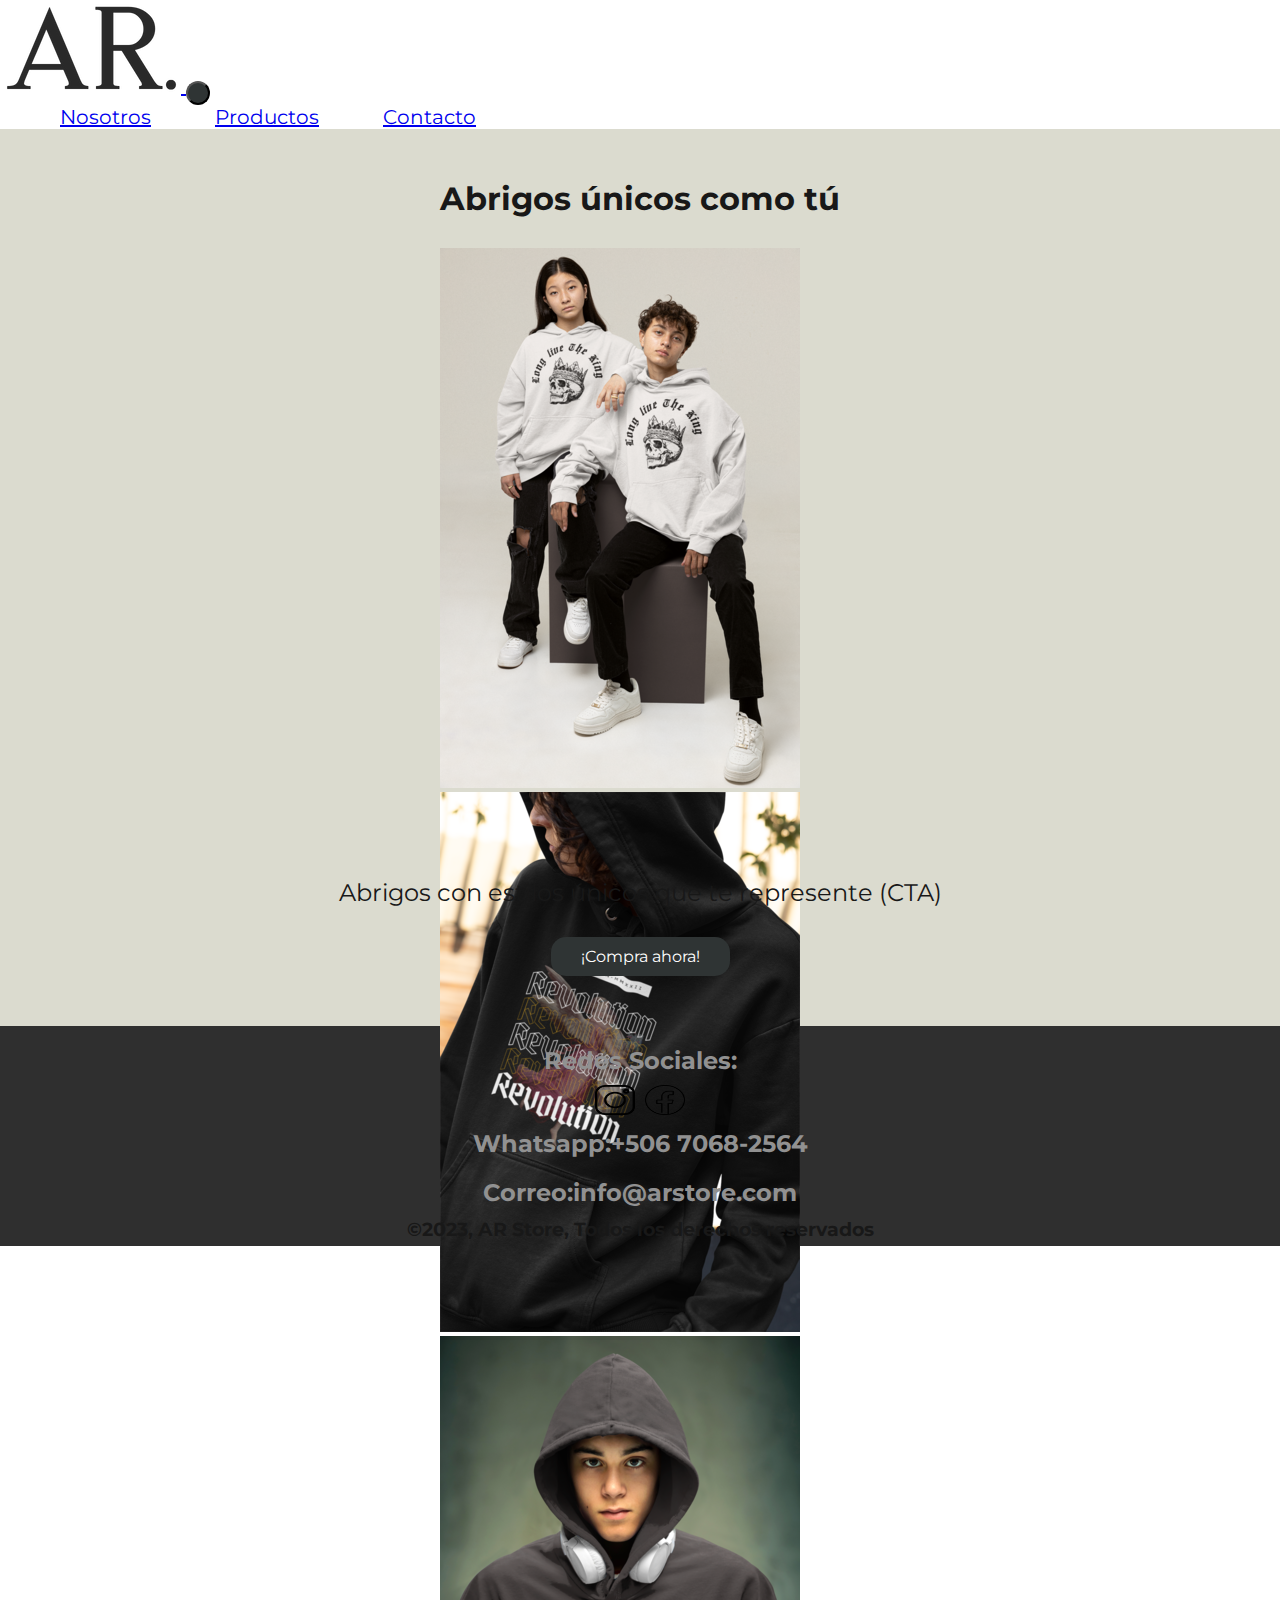
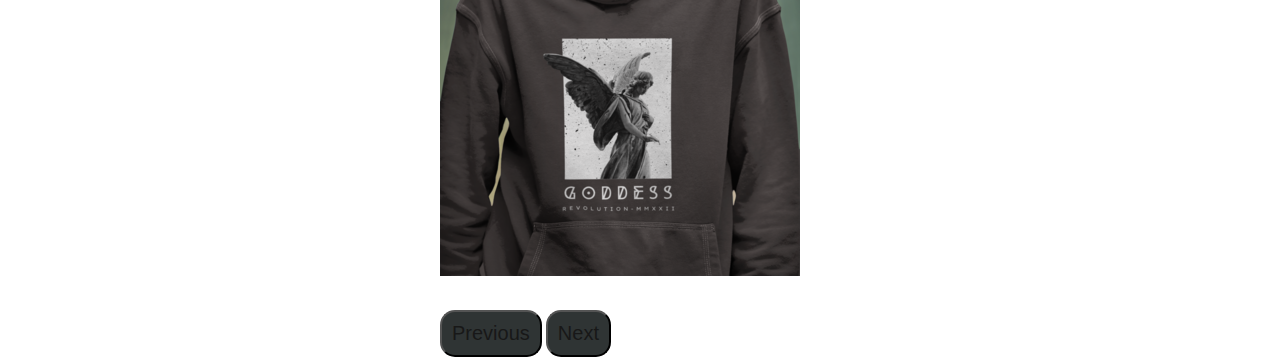
<file: index.html>
<!DOCTYPE html>
<html lang="en">
<head>
    <meta charset="UTF-8">
    <meta http-equiv="X-UA-Compatible" content="IE=edge">
    <title>AR Store</title>
    <meta name="viewport" content="width=device-width, initial-scale=1.0">
    <meta name="description" content="En AR Store te brindamos una larga seleccion de abrigos y suéteres con diseños únicos como tú." />
    <meta name="keywords" content="Ropa, Tienda, Tienda Online, Abrigos, Hoodies, Suerter">
    <link rel="preconnect" href="https://fonts.googleapis.com">
    <link rel="preconnect" href="https://fonts.gstatic.com" crossorigin>
    <link href="https://fonts.googleapis.com/css2?family=Montserrat:wght@200;400;600&display=swap" rel="stylesheet">
    <link href="https://cdn.jsdelivr.net/npm/bootstrap@5.3.0-alpha1/dist/css/bootstrap.min.css" rel="stylesheet" integrity="sha384-GLhlTQ8iRABdZLl6O3oVMWSktQOp6b7In1Zl3/Jr59b6EGGoI1aFkw7cmDA6j6gD" crossorigin="anonymous">
    <link rel="stylesheet" href="styles/styles.css">
    <link rel="shortcut icon" href="img/AR-Favicon.png">
</head>

<body>

    <!-- Menu Bootstrap -->
    <nav class="navbar sticky-top navbar-expand-lg bg-body-tertiary">
        <div class="container-fluid">
          <a class="navbar-brand" href="#">
            <img src="img/AR.png" alt="Logo">
          </a>
          <button class="navbar-toggler" type="button" data-bs-toggle="collapse" data-bs-target="#navbarNavAltMarkup" aria-controls="navbarNavAltMarkup" aria-expanded="false" aria-label="Toggle navigation">
            <span class="navbar-toggler-icon"></span>
          </button>
          <div class="collapse navbar-collapse" id="navbarNavAltMarkup">
            <div class="navbar-nav">
              <a class="nav-link" aria-current="page" href="pages/nosotros.html">Nosotros</a>
              <a class="nav-link" href="pages/productos.html">Productos</a>
              <a class="nav-link" href="pages/contacto.html">Contacto</a>
            </div>
          </div>
        </div>
      </nav>
    <!-- Menu Bootstrap -->

    <!-- Seccion -->
    <section class="seccion-home">
      <h1>Abrigos únicos como tú</h1>
      <div class="contenido-home contenedor-flex-column">
        <!-- Carrousel Bootshtrap -->
        <div id="carouselExampleAutoplaying" class="carousel slide" data-bs-ride="carousel">

            <div class="carousel-inner">

              <div class="carousel-item active">
                <a href="pages/productos.html">
                    <img src="img/image_1.png" class="d-block w-100" alt="mockup1"> 
                </a> 
              </div>

              <div class="carousel-item">
                <a href="pages/productos.html">
                    <img src="img/image_2.png" class="d-block w-100" alt="mockup2">
                </a>
              </div>

              <div class="carousel-item">
                <a href="pages/productos.html">
                    <img src="img/image_3.png" class="d-block w-100" alt="mockup3">
                </a>
              </div>

            </div>

            <button class="carousel-control-prev" type="button" data-bs-target="#carouselExampleAutoplaying" data-bs-slide="prev">
              <span class="carousel-control-prev-icon" aria-hidden="true"></span>
              <span class="visually-hidden">Previous</span>
            </button>

            <button class="carousel-control-next" type="button" data-bs-target="#carouselExampleAutoplaying" data-bs-slide="next">
              <span class="carousel-control-next-icon" aria-hidden="true"></span>
              <span class="visually-hidden">Next</span>
            </button>
        </div>

        <div class="contenido-home-cta contenedor-flex-column">
            <span>
                Abrigos con estilos únicos que te represente (CTA)
            </span>

            <a href="pages/productos.html">¡Compra ahora!</a>
        </div>
      </div>
    </section>
    <!-- Seccion -->

    <!-- Footer --> 
    <footer class="contenedor-flex-column">
        <h2>Redes Sociales:</h2>

        <div class="footer-icons">
            <a href="https://www.instagram.com/">
                <img src="img/InstagramIcon.png" alt="InstagramIcon">
            </a>

            <a href="https://www.facebook.com/">
                <img src="img/FacebookIcon.png" alt="FacebookIcon">
            </a>
        </div>

        <div class="footer-info contenedor-flex-column">
            <h4>Whatsapp:+506 7068-2564</h4>
            <h4>Correo:info@arstore.com</h4>
            <h3>©2023, AR Store, Todos los derechos reservados</h3>
        </div>
    </footer>
    <!-- Footer -->

    <script src="https://cdn.jsdelivr.net/npm/bootstrap@5.3.0-alpha1/dist/js/bootstrap.bundle.min.js" integrity="sha384-w76AqPfDkMBDXo30jS1Sgez6pr3x5MlQ1ZAGC+nuZB+EYdgRZgiwxhTBTkF7CXvN" crossorigin="anonymous"></script>

</body>

</html>
<!-- FIN -->
</file>
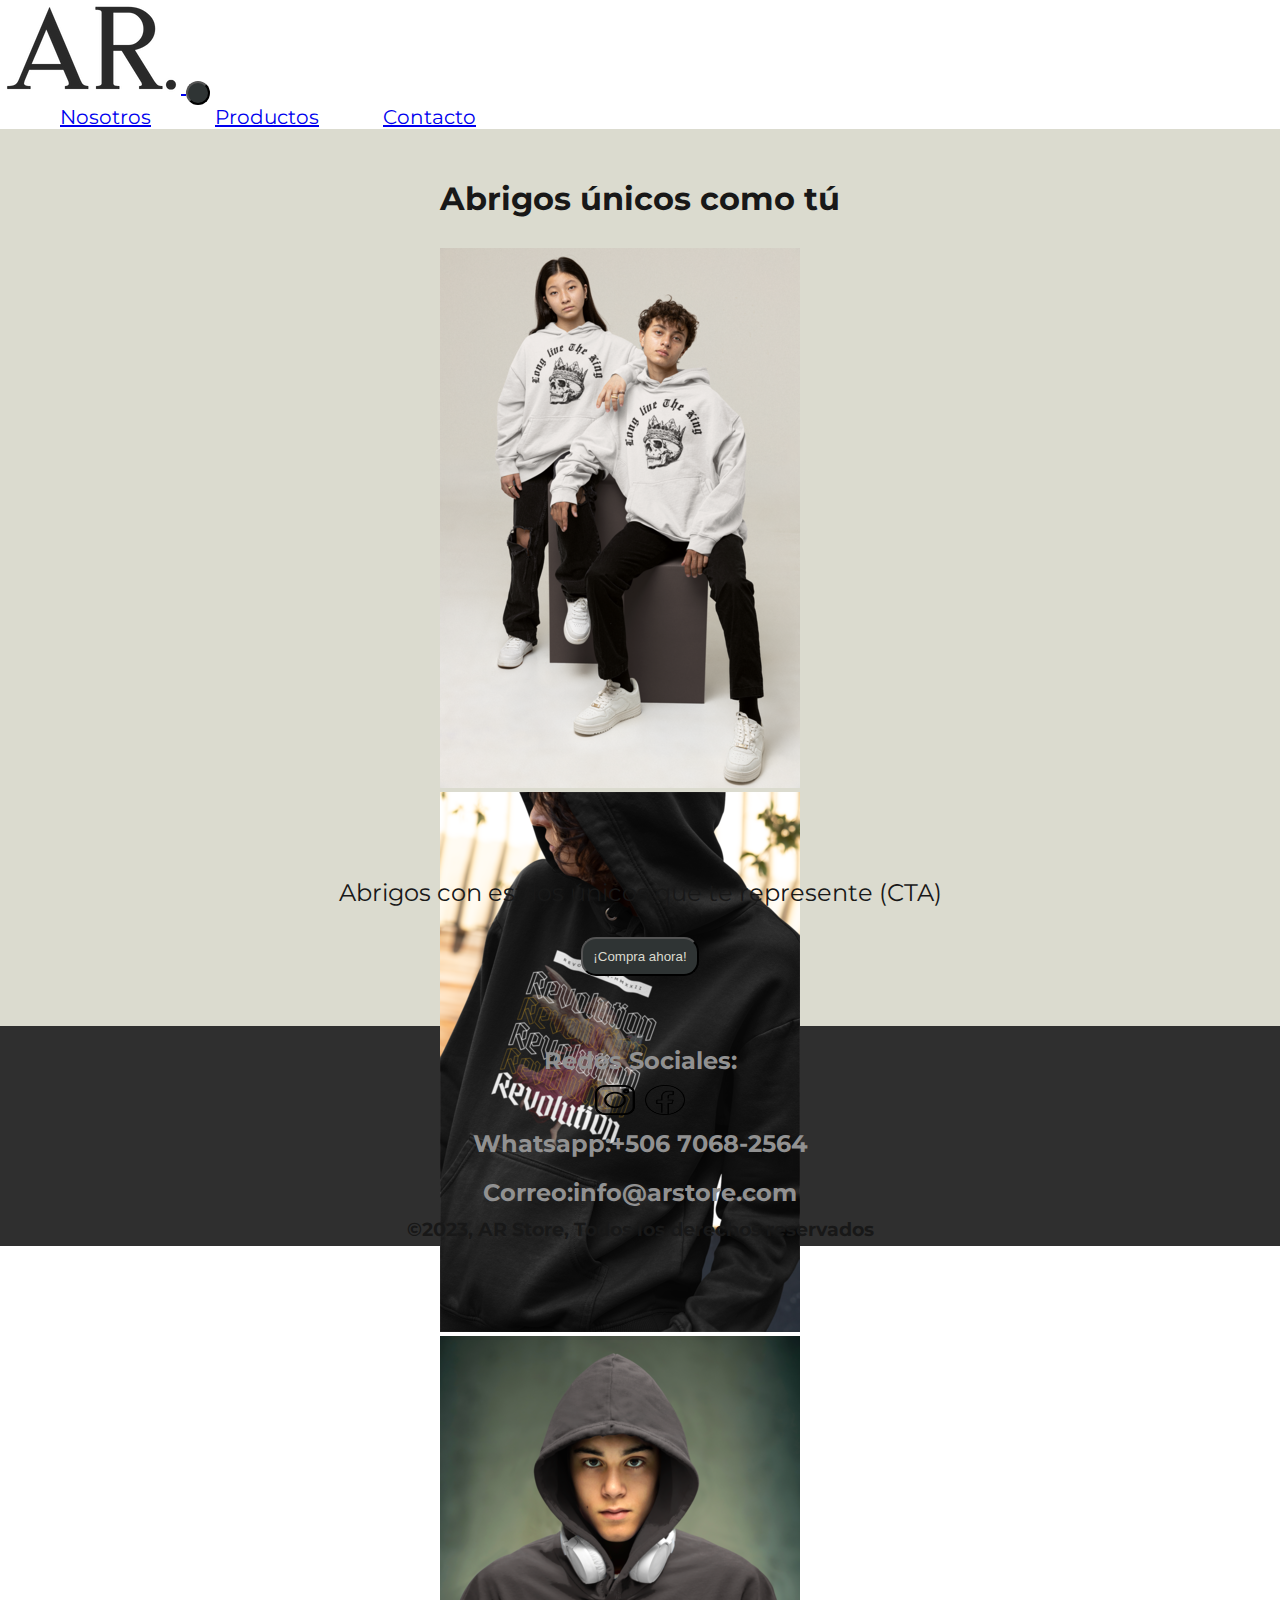
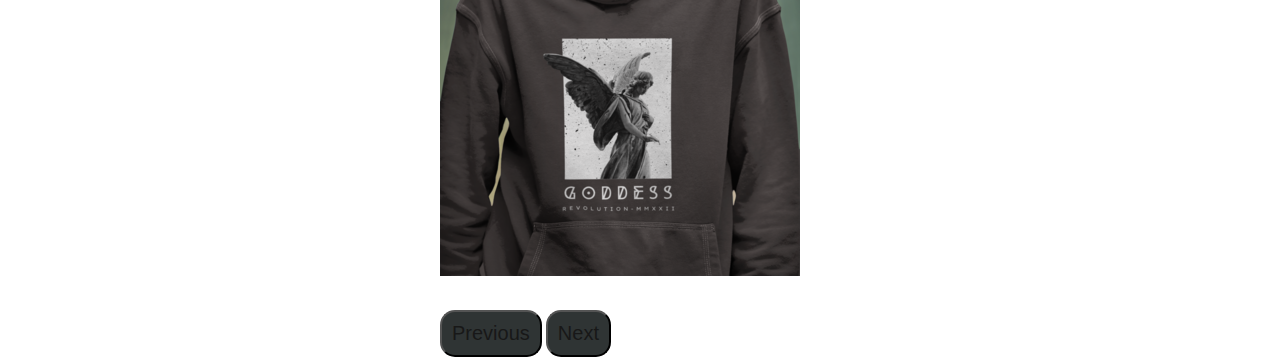
<file: html/index.html>
<!DOCTYPE html>
<html lang="en">
<head>
    <meta charset="UTF-8">
    <meta http-equiv="X-UA-Compatible" content="IE=edge">
    <title>AR Store</title>
    <meta name="viewport" content="width=device-width, initial-scale=1.0">
    <meta name="description" content="En AR Store te brindamos una larga seleccion de abrigos y suéteres con diseños únicos como tú." />
    <meta name="keywords" content="Ropa, Tienda, Tienda Online, Abrigos, Hoodies, Suerter">
    <link rel="preconnect" href="https://fonts.googleapis.com">
    <link rel="preconnect" href="https://fonts.gstatic.com" crossorigin>
    <link href="https://fonts.googleapis.com/css2?family=Montserrat:wght@200;400;600&display=swap" rel="stylesheet">
    <link href="https://cdn.jsdelivr.net/npm/bootstrap@5.3.0-alpha1/dist/css/bootstrap.min.css" rel="stylesheet" integrity="sha384-GLhlTQ8iRABdZLl6O3oVMWSktQOp6b7In1Zl3/Jr59b6EGGoI1aFkw7cmDA6j6gD" crossorigin="anonymous">
    <link rel="stylesheet" href="styles/styles.css">
</head>

<body>

    <!-- Menu Bootstrap -->
    <nav class="navbar sticky-top navbar-expand-lg bg-body-tertiary">
        <div class="container-fluid">
          <a class="navbar-brand" href="#">
            <img src="img/AR.png" alt="Logo">
          </a>
          <button class="navbar-toggler" type="button" data-bs-toggle="collapse" data-bs-target="#navbarNavAltMarkup" aria-controls="navbarNavAltMarkup" aria-expanded="false" aria-label="Toggle navigation">
            <span class="navbar-toggler-icon"></span>
          </button>
          <div class="collapse navbar-collapse" id="navbarNavAltMarkup">
            <div class="navbar-nav">
              <a class="nav-link" aria-current="page" href="pages/nosotros.html">Nosotros</a>
              <a class="nav-link" href="pages/productos.html">Productos</a>
              <a class="nav-link" href="pages/contacto.html">Contacto</a>
            </div>
          </div>
        </div>
      </nav>
    <!-- Menu Bootstrap -->

    <!-- Seccion -->
    <section class="seccion-home">
      <h1>Abrigos únicos como tú</h1>
      <div class="contenido-home contenedor-flex-column">
        <!-- Carrousel Bootshtrap -->
        <div id="carouselExampleAutoplaying" class="carousel slide" data-bs-ride="carousel">

            <div class="carousel-inner">

              <div class="carousel-item active">
                <a href="pages/productos.html">
                    <img src="img/image_1.png" class="d-block w-100" alt="mockup1"> 
                </a> 
              </div>

              <div class="carousel-item">
                <a href="pages/productos.html">
                    <img src="img/image_2.png" class="d-block w-100" alt="mockup2">
                </a>
              </div>

              <div class="carousel-item">
                <a href="pages/productos.html">
                    <img src="img/image_3.png" class="d-block w-100" alt="mockup3">
                </a>
              </div>

            </div>

            <button class="carousel-control-prev" type="button" data-bs-target="#carouselExampleAutoplaying" data-bs-slide="prev">
              <span class="carousel-control-prev-icon" aria-hidden="true"></span>
              <span class="visually-hidden">Previous</span>
            </button>

            <button class="carousel-control-next" type="button" data-bs-target="#carouselExampleAutoplaying" data-bs-slide="next">
              <span class="carousel-control-next-icon" aria-hidden="true"></span>
              <span class="visually-hidden">Next</span>
            </button>
        </div>

        <div class="contenido-home-cta contenedor-flex-column">
            <span>
                Abrigos con estilos únicos que te represente (CTA)
            </span>

            <button>
              <a href="pages/productos.html">¡Compra ahora!</a>
            </button>

        </div>
      </div>
    </section>
    <!-- Seccion -->

    <!-- Footer --> 
    <footer class="contenedor-flex-column">
        <h2>Redes Sociales:</h2>

        <div class="footer-icons">
            <a href="https://www.instagram.com/">
                <img src="img/InstagramIcon.png" alt="InstagramIcon">
            </a>

            <a href="https://www.facebook.com/">
                <img src="img/FacebookIcon.png" alt="FacebookIcon">
            </a>
        </div>

        <div class="footer-info contenedor-flex-column">
            <h4>Whatsapp:+506 7068-2564</h4>
            <h4>Correo:info@arstore.com</h4>
            <h3>©2023, AR Store, Todos los derechos reservados</h3>
        </div>
    </footer>
    <!-- Footer -->

    <script src="https://cdn.jsdelivr.net/npm/bootstrap@5.3.0-alpha1/dist/js/bootstrap.bundle.min.js" integrity="sha384-w76AqPfDkMBDXo30jS1Sgez6pr3x5MlQ1ZAGC+nuZB+EYdgRZgiwxhTBTkF7CXvN" crossorigin="anonymous"></script>

</body>

</html>
<!-- FIN -->
</file>
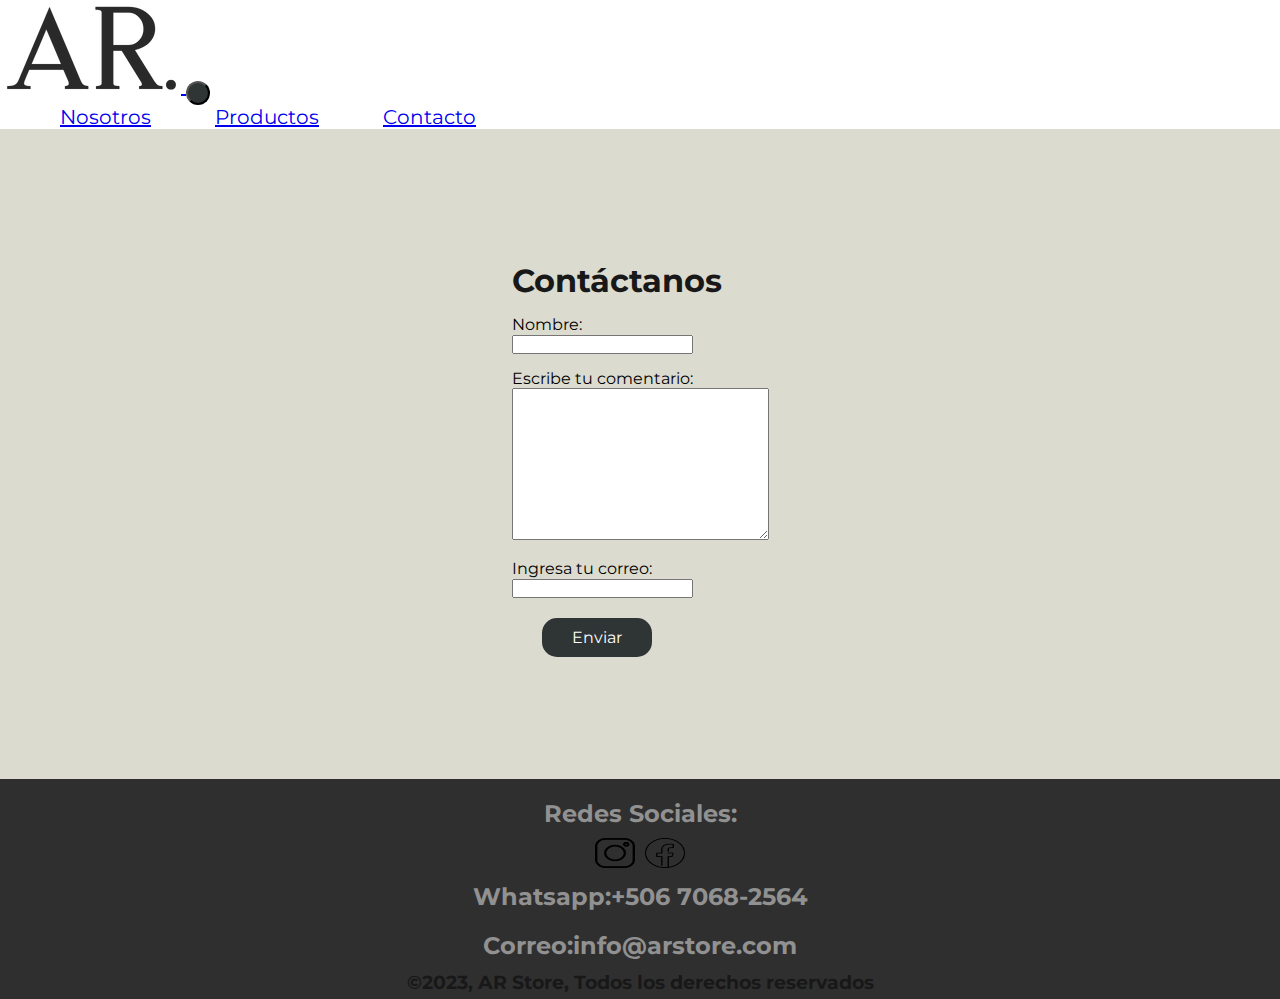
<file: pages/contacto.html>
<!DOCTYPE html>
<html lang="en">
<head>
    <meta charset="UTF-8">
    <meta http-equiv="X-UA-Compatible" content="IE=edge">
    <meta name="viewport" content="width=device-width, initial-scale=1.0">
    <meta name="description" content="Contactanos y compartenos tu opinión a través de nuestra página.">
    <meta name="keywords" content="Ropa, Tienda, Tienda Online, Abrigos, Hoodies, Suerter">
    <title>AR | Contacto</title>
    <link rel="preconnect" href="https://fonts.googleapis.com">
    <link rel="preconnect" href="https://fonts.gstatic.com" crossorigin>
    <link href="https://fonts.googleapis.com/css2?family=Montserrat:wght@200;400;600&display=swap" rel="stylesheet">
    <link href="https://cdn.jsdelivr.net/npm/bootstrap@5.3.0-alpha1/dist/css/bootstrap.min.css" rel="stylesheet" integrity="sha384-GLhlTQ8iRABdZLl6O3oVMWSktQOp6b7In1Zl3/Jr59b6EGGoI1aFkw7cmDA6j6gD" crossorigin="anonymous">
    <link rel="stylesheet" href="../styles/styles.css">
    <link rel="shortcut icon" href="../img/AR-Favicon.png">
</head>

<body>

    <!-- Menu Bootstrap -->
    <nav class="navbar sticky-top navbar-expand-lg bg-body-tertiary">
        <div class="container-fluid">
          <a class="navbar-brand" href="../index.html">
            <img src="../img/AR.png" alt="Logo">
          </a>
          <button class="navbar-toggler" type="button" data-bs-toggle="collapse" data-bs-target="#navbarNavAltMarkup" aria-controls="navbarNavAltMarkup" aria-expanded="false" aria-label="Toggle navigation">
            <span class="navbar-toggler-icon"></span>
          </button>
          <div class="collapse navbar-collapse" id="navbarNavAltMarkup">
            <div class="navbar-nav">
              <a class="nav-link" aria-current="page" href="nosotros.html">Nosotros</a>
              <a class="nav-link" href="productos.html">Productos</a>
              <a class="nav-link active" href="contacto.html">Contacto</a>
            </div>
          </div>
        </div>
      </nav>
    <!-- Menu Bootstrap -->
    
    <!-- Contenido -->
    <section class="seccion-contacto contenedor-flex-column">
        <div class="contenido-contacto">
            <!-- Titulo -->
            <h1>Contáctanos</h1>

            <!-- Formulario -->
            <form action="">
        
                <!-- input nombre -->
                <div>
                    <label for="Nombre">Nombre:</label><br>
                    <input name="Nombre" type="text">
                </div>

                <!-- input comentario -->
                <div>
                    <label for="Comentario">Escribe tu comentario:</label><br>
                    <textarea name="Comentario" id="" cols="30" rows="10"></textarea><br>
                </div>

                <!-- input correo -->
                <div>
                    <label for="Correo">Ingresa tu correo:</label><br>
                    <input name="Correo" type="text">
                </div>



            </form>
            <!-- Formulario -->  

            <a href="envio-formulario.html">Enviar</a>
        </div>
    </section>
    <!-- Contenido -->

    <!-- Footer --> 
    <footer class="contenedor-flex-column">
        <h2>Redes Sociales:</h2>

        <div class="footer-icons">
            <a href="https://www.instagram.com/">
                <img src="../img/InstagramIcon.png" alt="InstagramIcon">
            </a>

            <a href="https://www.facebook.com/">
                <img src="../img/FacebookIcon.png" alt="FacebookIcon">
            </a>
        </div>

        <div class="footer-info contenedor-flex-column">
            <h4>Whatsapp:+506 7068-2564</h4>
            <h4>Correo:info@arstore.com</h4>
            <h3>©2023, AR Store, Todos los derechos reservados</h3>
        </div>
    </footer>
    <!-- Footer -->

    <script src="https://cdn.jsdelivr.net/npm/bootstrap@5.3.0-alpha1/dist/js/bootstrap.bundle.min.js" integrity="sha384-w76AqPfDkMBDXo30jS1Sgez6pr3x5MlQ1ZAGC+nuZB+EYdgRZgiwxhTBTkF7CXvN" crossorigin="anonymous"></script>

</body>

</html>
<!-- FIN -->
</file>
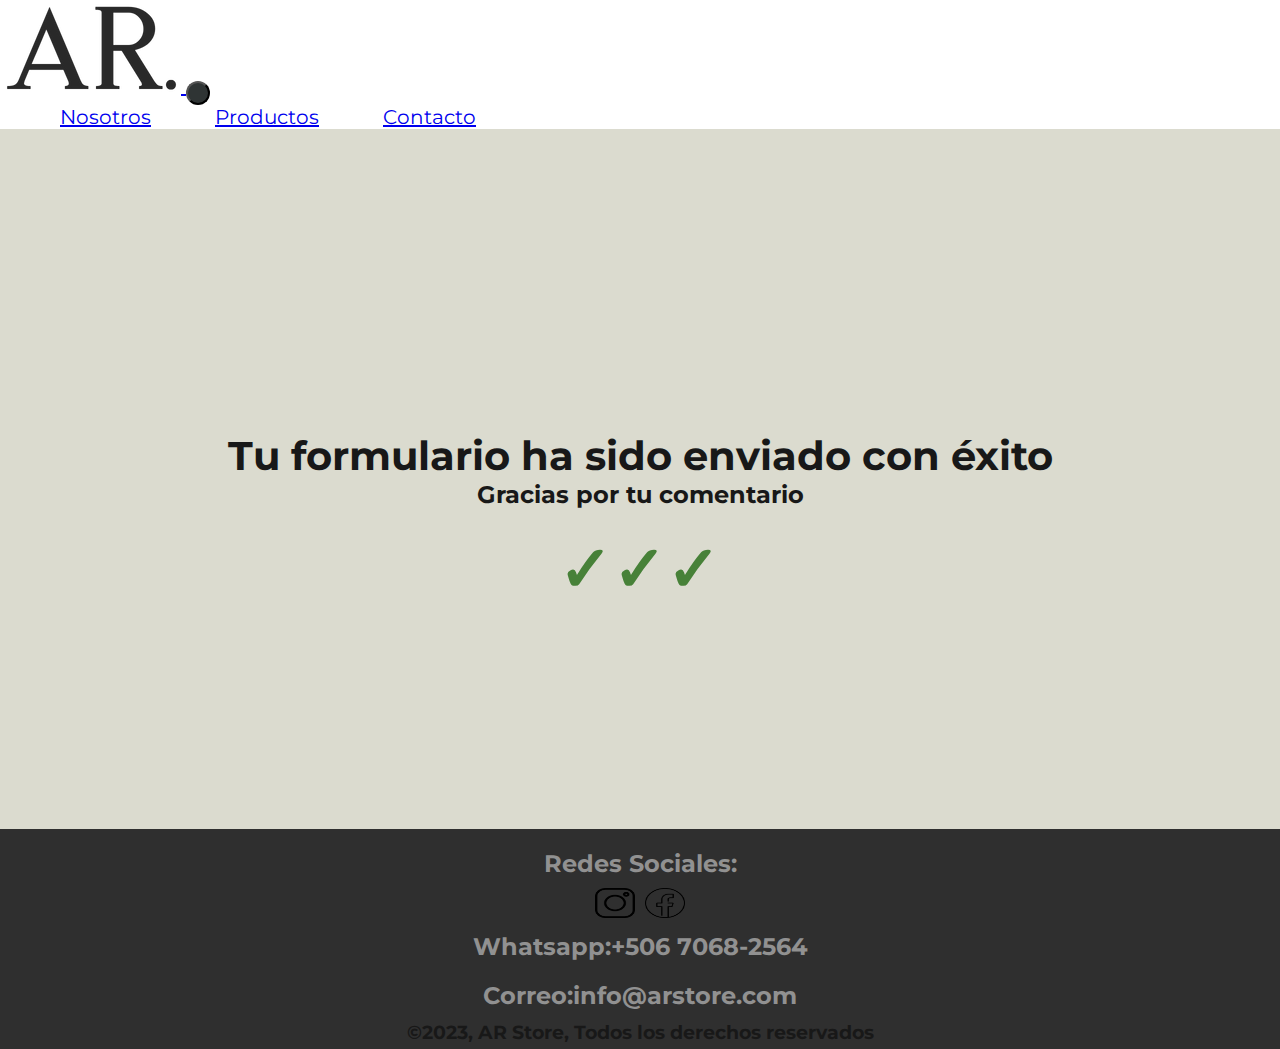
<file: pages/envio-formulario.html>
<!DOCTYPE html>
<html lang="en">
<head>
    <meta charset="UTF-8">
    <meta http-equiv="X-UA-Compatible" content="IE=edge">
    <meta name="viewport" content="width=device-width, initial-scale=1.0">
    <meta name="description" content="Gracias por enviar tu formulario, tus comentarios nos ayudan a mejorar.">
    <meta name="keywords" content="Ropa, Tienda, Tienda Online, Abrigos, Hoodies, Suerter">
    <title>AR | Formulario</title>
    <link href="https://fonts.googleapis.com/css2?family=Montserrat:wght@200;400;600&display=swap" rel="stylesheet">
    <link href="https://cdn.jsdelivr.net/npm/bootstrap@5.3.0-alpha1/dist/css/bootstrap.min.css" rel="stylesheet" integrity="sha384-GLhlTQ8iRABdZLl6O3oVMWSktQOp6b7In1Zl3/Jr59b6EGGoI1aFkw7cmDA6j6gD" crossorigin="anonymous">
    <link rel="stylesheet" href="../styles/styles.css">
    <link rel="shortcut icon" href="../img/AR-Favicon.png">
</head>

<body>

    <!-- Menu Bootstrap -->
    <nav class="navbar sticky-top navbar-expand-lg bg-body-tertiary">
        <div class="container-fluid">
          <a class="navbar-brand" href="../index.html">
            <img src="../img/AR.png" alt="Logo">
          </a>
          <button class="navbar-toggler" type="button" data-bs-toggle="collapse" data-bs-target="#navbarNavAltMarkup" aria-controls="navbarNavAltMarkup" aria-expanded="false" aria-label="Toggle navigation">
            <span class="navbar-toggler-icon"></span>
          </button>
          <div class="collapse navbar-collapse" id="navbarNavAltMarkup">
            <div class="navbar-nav">
              <a class="nav-link" aria-current="page" href="nosotros.html">Nosotros</a>
              <a class="nav-link" href="productos.html">Productos</a>
              <a class="nav-link" href="contacto.html">Contacto</a>
            </div>
          </div>
        </div>
      </nav>
    <!-- Menu Bootstrap -->

    <!-- Contenido -->
    <section class="seccion-envio contenedor-flex-column">
      <div class="contenido-envio">
        <h1>Tu formulario ha sido enviado con éxito</h1>
        <h2>Gracias por tu comentario</h2>
        <h3>✓✓✓</h3>
      </div>
    </section>
    <!-- Contenido -->

    <!-- Footer --> 
    <footer class="contenedor-flex-column">
        <h2>Redes Sociales:</h2>

        <div class="footer-icons">
            <a href="https://www.instagram.com/">
                <img src="../img/InstagramIcon.png" alt="InstagramIcon">
            </a>

            <a href="https://www.facebook.com/">
                <img src="../img/FacebookIcon.png" alt="FacebookIcon">
            </a>
        </div>

        <div class="footer-info contenedor-flex-column">
            <h4>Whatsapp:+506 7068-2564</h4>
            <h4>Correo:info@arstore.com</h4>
            <h3>©2023, AR Store, Todos los derechos reservados</h3>
        </div>
    </footer>
    <!-- Footer -->

    <script src="https://cdn.jsdelivr.net/npm/bootstrap@5.3.0-alpha1/dist/js/bootstrap.bundle.min.js" integrity="sha384-w76AqPfDkMBDXo30jS1Sgez6pr3x5MlQ1ZAGC+nuZB+EYdgRZgiwxhTBTkF7CXvN" crossorigin="anonymous"></script>

</body>

</html>
<!-- FIN -->
</file>
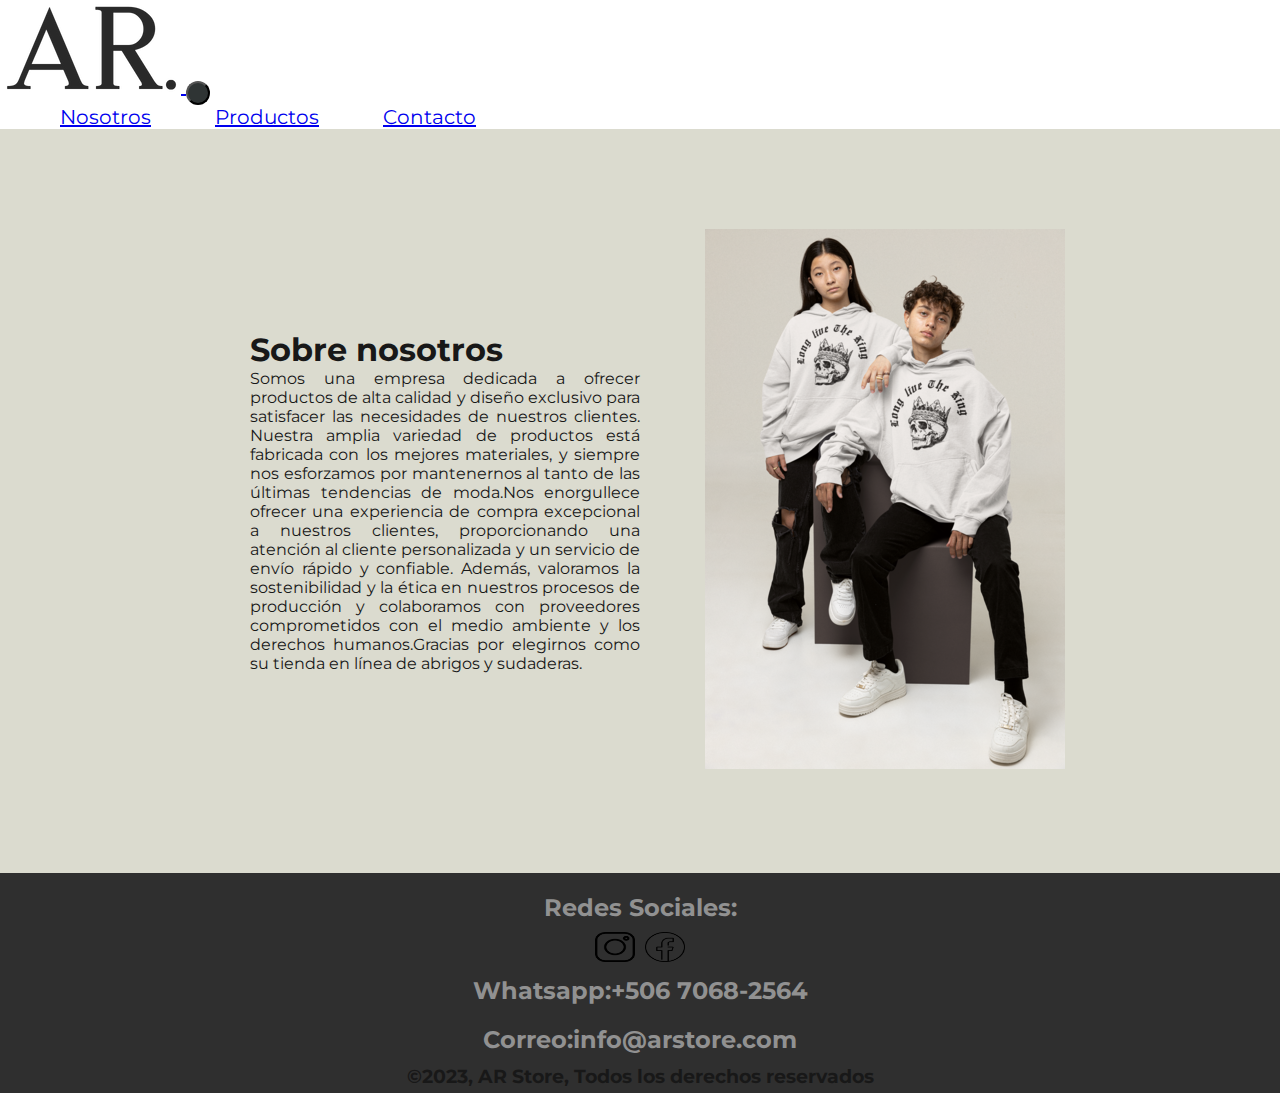
<file: pages/nosotros.html>
<!DOCTYPE html>
<html lang="en">

<head>
    <meta charset="UTF-8">
    <meta http-equiv="X-UA-Compatible" content="IE=edge">
    <meta name="viewport" content="width=device-width, initial-scale=1.0">
    <meta name="description" content="Conoce mas sobre nosotro.">
    <meta name="keywords" content="Ropa, Tienda, Tienda Online, Abrigos, Hoodies, Suerter">
    <title>AR | Nosotros</title>
    <link rel="preconnect" href="https://fonts.googleapis.com">
    <link rel="preconnect" href="https://fonts.gstatic.com" crossorigin>
    <link href="https://fonts.googleapis.com/css2?family=Montserrat:wght@200;400;600&display=swap" rel="stylesheet">
    <link href="https://cdn.jsdelivr.net/npm/bootstrap@5.3.0-alpha1/dist/css/bootstrap.min.css" rel="stylesheet" integrity="sha384-GLhlTQ8iRABdZLl6O3oVMWSktQOp6b7In1Zl3/Jr59b6EGGoI1aFkw7cmDA6j6gD" crossorigin="anonymous">
    <link rel="stylesheet" href="../styles/styles.css">
    <link rel="shortcut icon" href="../img/AR-Favicon.png">
    <body>

    <!-- Menu Bootstrap -->
    <nav class="navbar sticky-top navbar-expand-lg bg-body-tertiary">
        <div class="container-fluid">
          <a class="navbar-brand" href="../index.html">
            <img src="../img/AR.png" alt="Logo">
          </a>
          <button class="navbar-toggler" type="button" data-bs-toggle="collapse" data-bs-target="#navbarNavAltMarkup" aria-controls="navbarNavAltMarkup" aria-expanded="false" aria-label="Toggle navigation">
            <span class="navbar-toggler-icon"></span>
          </button>
          <div class="collapse navbar-collapse" id="navbarNavAltMarkup">
            <div class="navbar-nav">
              <a class="nav-link active" aria-current="page" href="nosotros.html">Nosotros</a>
              <a class="nav-link" href="productos.html">Productos</a>
              <a class="nav-link" href="contacto.html">Contacto</a>
            </div>
          </div>
        </div>
      </nav>
    <!-- Menu Bootstrap -->

    <!-- Seccion -->
    <section class="seccion-nosotros">
      <div class="contenido-nosotros">
        <div class="contenido-nosotros-txt">

            <!-- Titulo -->
            <h1>Sobre nosotros</h1>

            <!-- Texto -->
            <p>
                Somos una empresa dedicada a ofrecer productos de alta calidad y diseño exclusivo para satisfacer las necesidades de nuestros clientes. 
                Nuestra amplia variedad de productos está fabricada con los mejores materiales, y siempre nos esforzamos por mantenernos al tanto de las 
                últimas tendencias de moda.Nos enorgullece ofrecer una experiencia de compra excepcional a nuestros clientes, proporcionando una atención 
                al cliente personalizada y un servicio de envío rápido y confiable. Además, valoramos la sostenibilidad y la ética en nuestros procesos de 
                producción y colaboramos con proveedores comprometidos con el medio ambiente y los derechos humanos.Gracias por elegirnos como su tienda en 
                línea de abrigos y sudaderas.
            </p>
        </div>
        <div class="contenido-nosotros-img contenedor-flex-column">
            <a href="productos.html">
                <img src="../img/image_1.png" alt="">
            </a>
        </div>
      </div>
    </section>
    <!-- Seccion -->

    <!-- Footer --> 
    <footer class="contenedor-flex-column">
        <h2>Redes Sociales:</h2>

        <div class="footer-icons">
            <a href="https://www.instagram.com/">
                <img src="../img/InstagramIcon.png" alt="InstagramIcon">
            </a>

            <a href="https://www.facebook.com/">
                <img src="../img/FacebookIcon.png" alt="FacebookIcon">
            </a>
        </div>

        <div class="footer-info contenedor-flex-column">
            <h4>Whatsapp:+506 7068-2564</h4>
            <h4>Correo:info@arstore.com</h4>
            <h3>©2023, AR Store, Todos los derechos reservados</h3>
        </div>
    </footer>
    <!-- Footer -->

    <script src="https://cdn.jsdelivr.net/npm/bootstrap@5.3.0-alpha1/dist/js/bootstrap.bundle.min.js" integrity="sha384-w76AqPfDkMBDXo30jS1Sgez6pr3x5MlQ1ZAGC+nuZB+EYdgRZgiwxhTBTkF7CXvN" crossorigin="anonymous"></script>

</body>

</html>
<!-- FIN -->
</file>
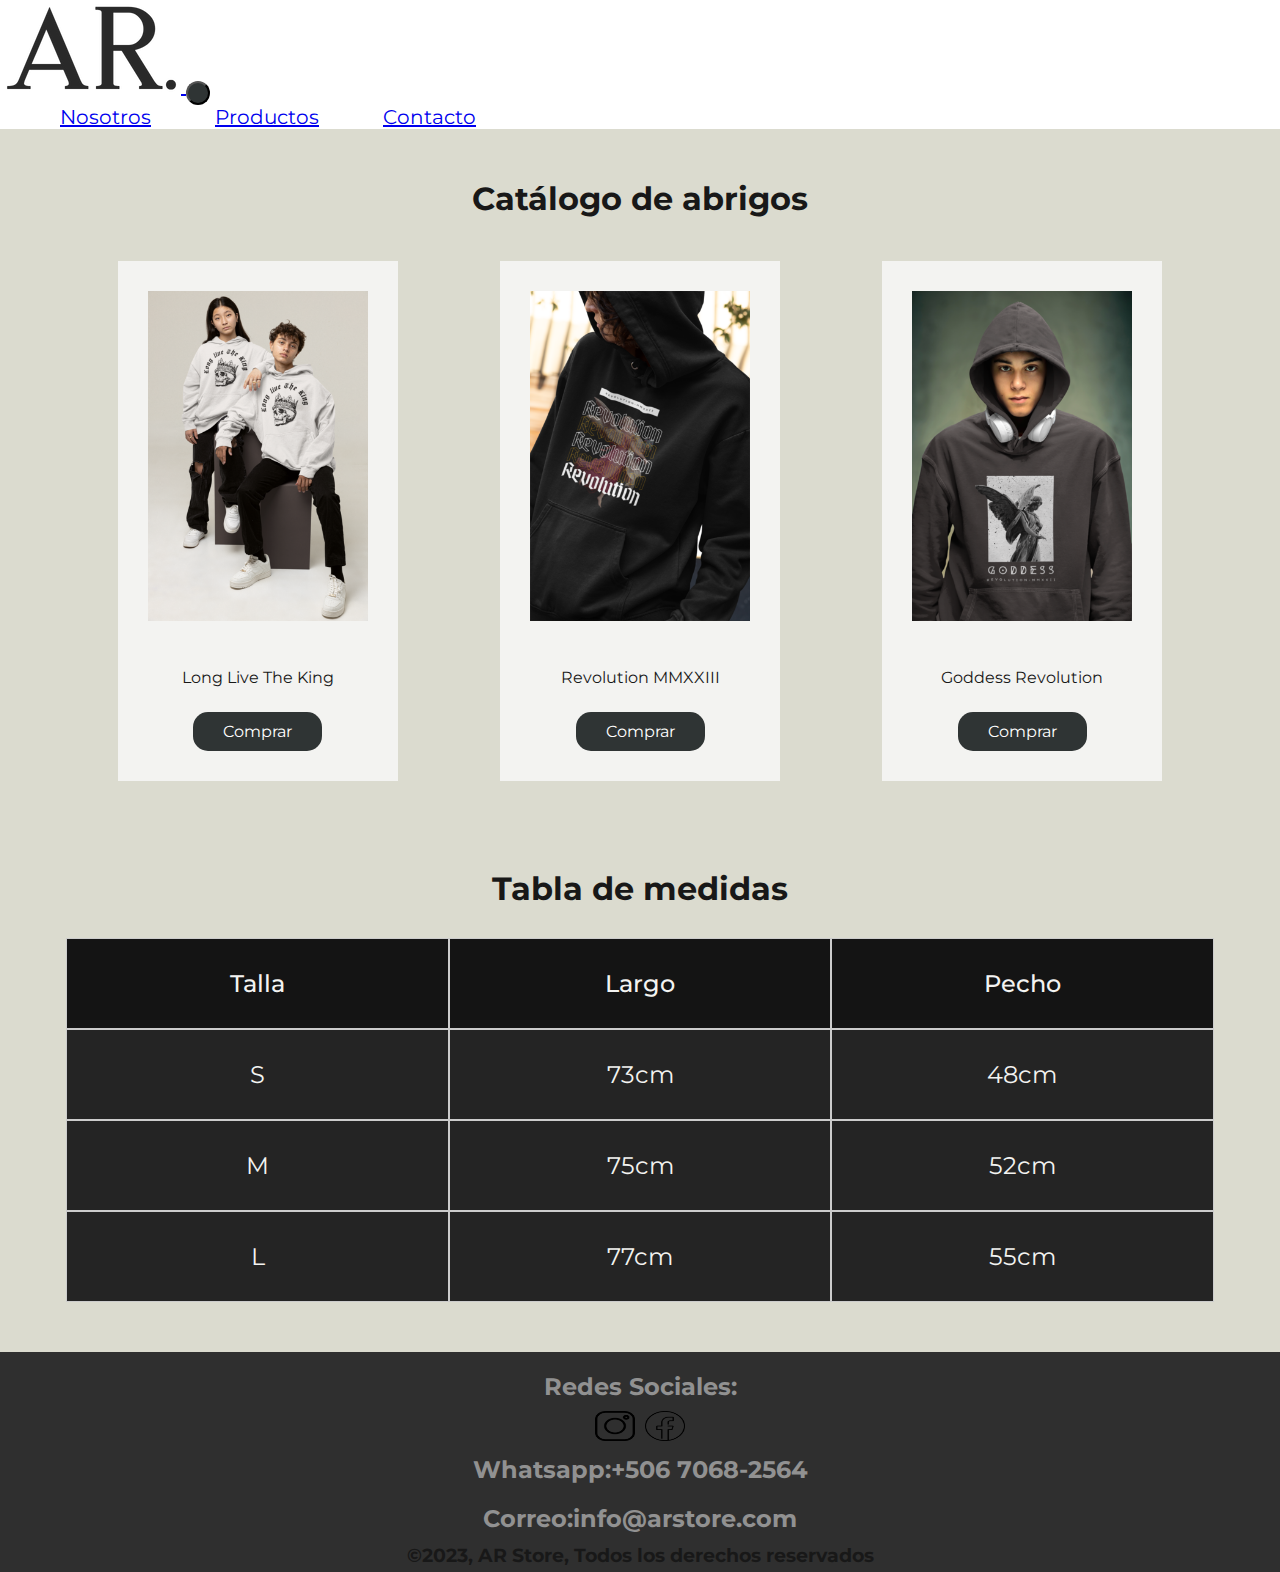
<file: pages/productos.html>
<!DOCTYPE html>
<html lang="en">
<head>
    <meta charset="UTF-8">
    <meta http-equiv="X-UA-Compatible" content="IE=edge">
    <meta name="viewport" content="width=device-width, initial-scale=1.0">
    <meta name="description" content="Hecha un vistazo a nuesta exclusiva coleccion de abrigos y suéteres.">
    <meta name="keywords" content="Ropa, Tienda, Tienda Online, Abrigos, Hoodies, Suerter">
    <title>AR | Productos</title>
    <link rel="preconnect" href="https://fonts.googleapis.com">
    <link rel="preconnect" href="https://fonts.gstatic.com" crossorigin>
    <link href="https://fonts.googleapis.com/css2?family=Montserrat:wght@200;400;600&display=swap" rel="stylesheet">
    <link href="https://cdn.jsdelivr.net/npm/bootstrap@5.3.0-alpha1/dist/css/bootstrap.min.css" rel="stylesheet" integrity="sha384-GLhlTQ8iRABdZLl6O3oVMWSktQOp6b7In1Zl3/Jr59b6EGGoI1aFkw7cmDA6j6gD" crossorigin="anonymous">
    <link rel="stylesheet" href="../styles/styles.css">
    <link rel="shortcut icon" href="../img/AR-Favicon.png">
</head>

<body>

    <!-- Menu Bootstrap -->
    <nav class="navbar sticky-top navbar-expand-lg bg-body-tertiary">
        <div class="container-fluid">
          <a class="navbar-brand" href="../index.html">
            <img src="../img/AR.png" alt="Logo">
          </a>
          <button class="navbar-toggler" type="button" data-bs-toggle="collapse" data-bs-target="#navbarNavAltMarkup" aria-controls="navbarNavAltMarkup" aria-expanded="false" aria-label="Toggle navigation">
            <span class="navbar-toggler-icon"></span>
          </button>
          <div class="collapse navbar-collapse" id="navbarNavAltMarkup">
            <div class="navbar-nav">
              <a class="nav-link" aria-current="page" href="nosotros.html">Nosotros</a>
              <a class="nav-link active" href="productos.html">Productos</a>
              <a class="nav-link" href="contacto.html">Contacto</a>
            </div>
          </div>
        </div>
      </nav>
    <!-- Menu Bootstrap -->
    
    <!-- Seccion  -->
    <section class="seccion-productos">
        <div class="contenido-productos">
            <!-- Titulo -->
            <h1>Catálogo de abrigos</h1>

            <div class="productos">
                <div class="producto contenedor-flex-column">
                    <img src="../img/image_1.png" alt="mockup1"> 
                    <span>Long Live The King</span>
                    <a href="contacto.html">Comprar</a>
                </div>
                
                <div class="producto contenedor-flex-column">   
                    <img src="../img/image_2.png" alt="mockup2"> 
                    <span>Revolution MMXXIII</span>
                    <a href="contacto.html">Comprar</a>
                </div>

                <div class="producto contenedor-flex-column">     
                    <img src="../img/image_3.png" alt="mockup3"> 
                    <span>Goddess Revolution </span>
                    <a href="contacto.html">Comprar</a>
                </div>
            </div>

            <!-- Tabla de tallas -->
            <h1>Tabla de medidas</h1>

            <div class="tabla-tallas">
                <div class="box titulo">Talla</div>
                <div class="box titulo">Largo</div>
                <div class="box titulo">Pecho</div>
                <div class="box">S</div>
                <div class="box">73cm</div>
                <div class="box">48cm</div>
                <div class="box">M</div>
                <div class="box">75cm</div>
                <div class="box">52cm</div>
                <div class="box">L</div>
                <div class="box">77cm</div>
                <div class="box">55cm</div>
            </div>
        </div>
    </section>
    <!-- Seccion -->

    <!-- Footer --> 
    <footer class="contenedor-flex-column">
        <h2>Redes Sociales:</h2>

        <div class="footer-icons">
            <a href="https://www.instagram.com/">
                <img src="../img/InstagramIcon.png" alt="InstagramIcon">
            </a>

            <a href="https://www.facebook.com/">
                <img src="../img/FacebookIcon.png" alt="FacebookIcon">
            </a>
        </div>

        <div class="footer-info contenedor-flex-column">
            <h4>Whatsapp:+506 7068-2564</h4>
            <h4>Correo:info@arstore.com</h4>
            <h3>©2023, AR Store, Todos los derechos reservados</h3>
        </div>
    </footer>
    <!-- Footer -->

    <script src="https://cdn.jsdelivr.net/npm/bootstrap@5.3.0-alpha1/dist/js/bootstrap.bundle.min.js" integrity="sha384-w76AqPfDkMBDXo30jS1Sgez6pr3x5MlQ1ZAGC+nuZB+EYdgRZgiwxhTBTkF7CXvN" crossorigin="anonymous"></script>

</body>

</html>
<!-- FIN -->
</file>
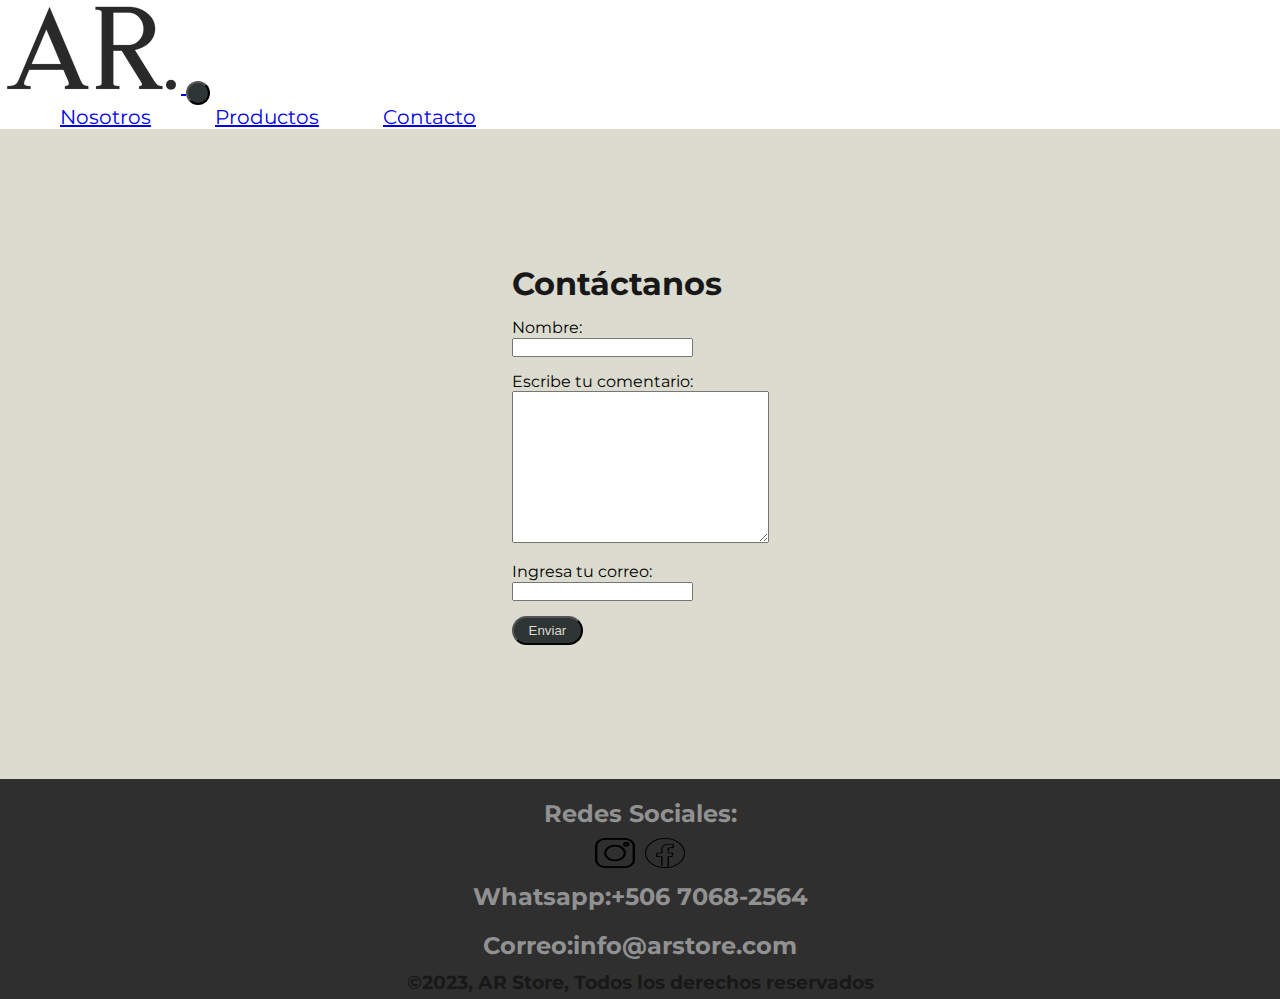
<file: html/pages/contacto.html>
<!DOCTYPE html>
<html lang="en">
<head>
    <meta charset="UTF-8">
    <meta http-equiv="X-UA-Compatible" content="IE=edge">
    <meta name="viewport" content="width=device-width, initial-scale=1.0">
    <meta name="description" content="Contactanos y compartenos tu opinión a través de nuestra página.">
    <meta name="keywords" content="Ropa, Tienda, Tienda Online, Abrigos, Hoodies, Suerter">
    <title>AR | Contacto</title>
    <link rel="preconnect" href="https://fonts.googleapis.com">
    <link rel="preconnect" href="https://fonts.gstatic.com" crossorigin>
    <link href="https://fonts.googleapis.com/css2?family=Montserrat:wght@200;400;600&display=swap" rel="stylesheet">
    <link href="https://cdn.jsdelivr.net/npm/bootstrap@5.3.0-alpha1/dist/css/bootstrap.min.css" rel="stylesheet" integrity="sha384-GLhlTQ8iRABdZLl6O3oVMWSktQOp6b7In1Zl3/Jr59b6EGGoI1aFkw7cmDA6j6gD" crossorigin="anonymous">
    <link rel="stylesheet" href="../styles/styles.css">
</head>

<body>

    <!-- Menu Bootstrap -->
    <nav class="navbar sticky-top navbar-expand-lg bg-body-tertiary">
        <div class="container-fluid">
          <a class="navbar-brand" href="../index.html">
            <img src="../img/AR.png" alt="Logo">
          </a>
          <button class="navbar-toggler" type="button" data-bs-toggle="collapse" data-bs-target="#navbarNavAltMarkup" aria-controls="navbarNavAltMarkup" aria-expanded="false" aria-label="Toggle navigation">
            <span class="navbar-toggler-icon"></span>
          </button>
          <div class="collapse navbar-collapse" id="navbarNavAltMarkup">
            <div class="navbar-nav">
              <a class="nav-link" aria-current="page" href="nosotros.html">Nosotros</a>
              <a class="nav-link" href="productos.html">Productos</a>
              <a class="nav-link active" href="contacto.html">Contacto</a>
            </div>
          </div>
        </div>
      </nav>
    <!-- Menu Bootstrap -->
    
    <!-- Contenido -->
    <section class="seccion-contacto contenedor-flex-column">
        <div class="contenido-contacto">
            <!-- Titulo -->
            <h1>Contáctanos</h1>

            <!-- Formulario -->
            <form action="">
        
                <!-- input nombre -->
                <div>
                    <label for="Nombre">Nombre:</label><br>
                    <input name="Nombre" type="text">
                </div>

                <!-- input comentario -->
                <div>
                    <label for="Comentario">Escribe tu comentario:</label><br>
                    <textarea name="Comentario" id="" cols="30" rows="10"></textarea><br>
                </div>

                <!-- input correo -->
                <div>
                    <label for="Correo">Ingresa tu correo:</label><br>
                    <input name="Correo" type="text">
                </div>



            </form>
            <!-- Formulario -->  

            <button>
                <a href="envio-formulario.html">Enviar</a>
            </button>
        </div>
    </section>
    <!-- Contenido -->

    <!-- Footer --> 
    <footer class="contenedor-flex-column">
        <h2>Redes Sociales:</h2>

        <div class="footer-icons">
            <a href="https://www.instagram.com/">
                <img src="../img/InstagramIcon.png" alt="InstagramIcon">
            </a>

            <a href="https://www.facebook.com/">
                <img src="../img/FacebookIcon.png" alt="FacebookIcon">
            </a>
        </div>

        <div class="footer-info contenedor-flex-column">
            <h4>Whatsapp:+506 7068-2564</h4>
            <h4>Correo:info@arstore.com</h4>
            <h3>©2023, AR Store, Todos los derechos reservados</h3>
        </div>
    </footer>
    <!-- Footer -->

    <script src="https://cdn.jsdelivr.net/npm/bootstrap@5.3.0-alpha1/dist/js/bootstrap.bundle.min.js" integrity="sha384-w76AqPfDkMBDXo30jS1Sgez6pr3x5MlQ1ZAGC+nuZB+EYdgRZgiwxhTBTkF7CXvN" crossorigin="anonymous"></script>

</body>

</html>
<!-- FIN -->
</file>
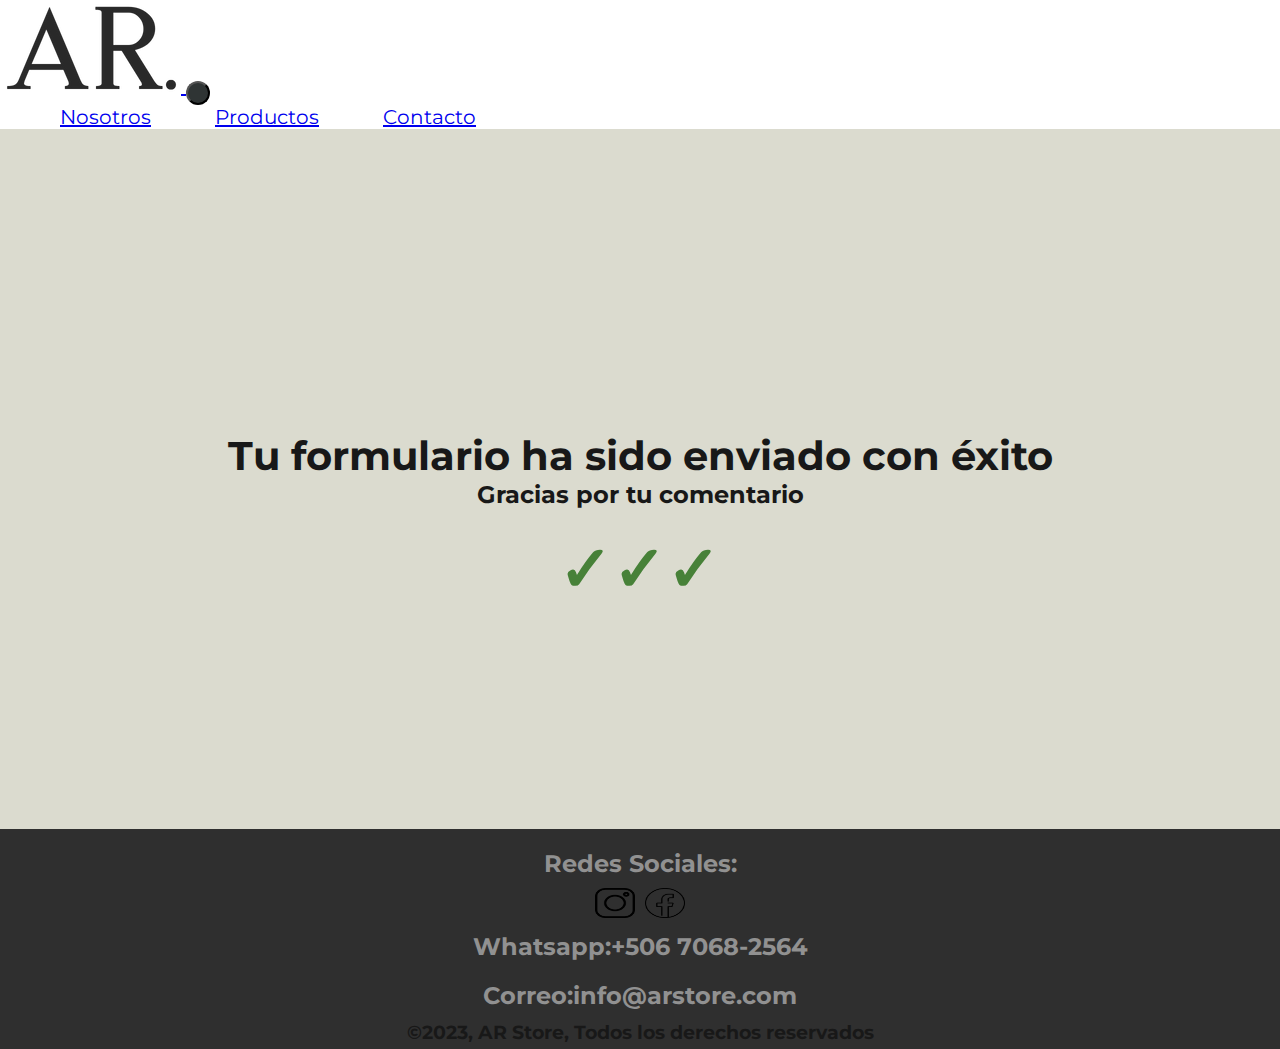
<file: html/pages/envio-formulario.html>
<!DOCTYPE html>
<html lang="en">
<head>
    <meta charset="UTF-8">
    <meta http-equiv="X-UA-Compatible" content="IE=edge">
    <meta name="viewport" content="width=device-width, initial-scale=1.0">
    <meta name="description" content="Gracias por enviar tu formulario, tus comentarios nos ayudan a mejorar.">
    <meta name="keywords" content="Ropa, Tienda, Tienda Online, Abrigos, Hoodies, Suerter">
    <title>AR | Formulario</title>
    <link href="https://fonts.googleapis.com/css2?family=Montserrat:wght@200;400;600&display=swap" rel="stylesheet">
    <link href="https://cdn.jsdelivr.net/npm/bootstrap@5.3.0-alpha1/dist/css/bootstrap.min.css" rel="stylesheet" integrity="sha384-GLhlTQ8iRABdZLl6O3oVMWSktQOp6b7In1Zl3/Jr59b6EGGoI1aFkw7cmDA6j6gD" crossorigin="anonymous">
    <link rel="stylesheet" href="../styles/styles.css">
</head>

<body>

    <!-- Menu Bootstrap -->
    <nav class="navbar sticky-top navbar-expand-lg bg-body-tertiary">
        <div class="container-fluid">
          <a class="navbar-brand" href="../index.html">
            <img src="../img/AR.png" alt="Logo">
          </a>
          <button class="navbar-toggler" type="button" data-bs-toggle="collapse" data-bs-target="#navbarNavAltMarkup" aria-controls="navbarNavAltMarkup" aria-expanded="false" aria-label="Toggle navigation">
            <span class="navbar-toggler-icon"></span>
          </button>
          <div class="collapse navbar-collapse" id="navbarNavAltMarkup">
            <div class="navbar-nav">
              <a class="nav-link" aria-current="page" href="nosotros.html">Nosotros</a>
              <a class="nav-link" href="productos.html">Productos</a>
              <a class="nav-link" href="contacto.html">Contacto</a>
            </div>
          </div>
        </div>
      </nav>
    <!-- Menu Bootstrap -->

    <!-- Contenido -->
    <section class="seccion-envio contenedor-flex-column">
      <div class="contenido-envio">
        <h1>Tu formulario ha sido enviado con éxito</h1>
        <h2>Gracias por tu comentario</h2>
        <h3>✓✓✓</h3>
      </div>
    </section>
    <!-- Contenido -->

    <!-- Footer --> 
    <footer class="contenedor-flex-column">
        <h2>Redes Sociales:</h2>

        <div class="footer-icons">
            <a href="https://www.instagram.com/">
                <img src="../img/InstagramIcon.png" alt="InstagramIcon">
            </a>

            <a href="https://www.facebook.com/">
                <img src="../img/FacebookIcon.png" alt="FacebookIcon">
            </a>
        </div>

        <div class="footer-info contenedor-flex-column">
            <h4>Whatsapp:+506 7068-2564</h4>
            <h4>Correo:info@arstore.com</h4>
            <h3>©2023, AR Store, Todos los derechos reservados</h3>
        </div>
    </footer>
    <!-- Footer -->

    <script src="https://cdn.jsdelivr.net/npm/bootstrap@5.3.0-alpha1/dist/js/bootstrap.bundle.min.js" integrity="sha384-w76AqPfDkMBDXo30jS1Sgez6pr3x5MlQ1ZAGC+nuZB+EYdgRZgiwxhTBTkF7CXvN" crossorigin="anonymous"></script>

</body>

</html>
<!-- FIN -->
</file>
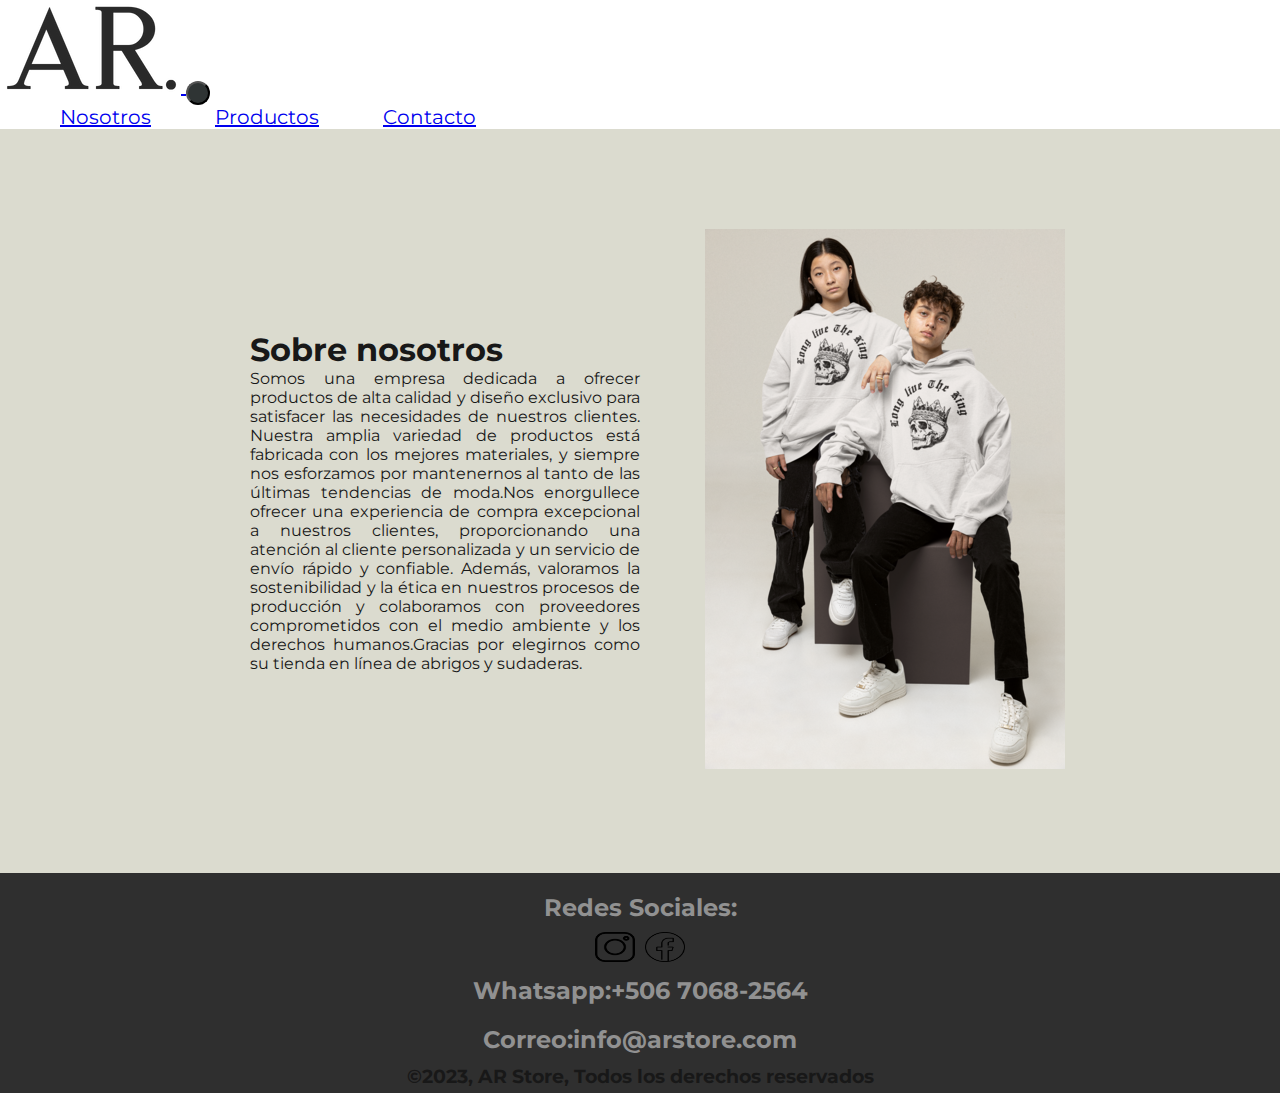
<file: html/pages/nosotros.html>
<!DOCTYPE html>
<html lang="en">

<head>
    <meta charset="UTF-8">
    <meta http-equiv="X-UA-Compatible" content="IE=edge">
    <meta name="viewport" content="width=device-width, initial-scale=1.0">
    <meta name="description" content="Conoce mas sobre nosotro.">
    <meta name="keywords" content="Ropa, Tienda, Tienda Online, Abrigos, Hoodies, Suerter">
    <title>AR | Nosotros</title>
    <link rel="preconnect" href="https://fonts.googleapis.com">
    <link rel="preconnect" href="https://fonts.gstatic.com" crossorigin>
    <link href="https://fonts.googleapis.com/css2?family=Montserrat:wght@200;400;600&display=swap" rel="stylesheet">
    <link href="https://cdn.jsdelivr.net/npm/bootstrap@5.3.0-alpha1/dist/css/bootstrap.min.css" rel="stylesheet" integrity="sha384-GLhlTQ8iRABdZLl6O3oVMWSktQOp6b7In1Zl3/Jr59b6EGGoI1aFkw7cmDA6j6gD" crossorigin="anonymous">
    <link rel="stylesheet" href="../styles/styles.css">
    <body>

    <!-- Menu Bootstrap -->
    <nav class="navbar sticky-top navbar-expand-lg bg-body-tertiary">
        <div class="container-fluid">
          <a class="navbar-brand" href="../index.html">
            <img src="../img/AR.png" alt="Logo">
          </a>
          <button class="navbar-toggler" type="button" data-bs-toggle="collapse" data-bs-target="#navbarNavAltMarkup" aria-controls="navbarNavAltMarkup" aria-expanded="false" aria-label="Toggle navigation">
            <span class="navbar-toggler-icon"></span>
          </button>
          <div class="collapse navbar-collapse" id="navbarNavAltMarkup">
            <div class="navbar-nav">
              <a class="nav-link active" aria-current="page" href="nosotros.html">Nosotros</a>
              <a class="nav-link" href="productos.html">Productos</a>
              <a class="nav-link" href="contacto.html">Contacto</a>
            </div>
          </div>
        </div>
      </nav>
    <!-- Menu Bootstrap -->

    <!-- Seccion -->
    <section class="seccion-nosotros">
      <div class="contenido-nosotros">
        <div class="contenido-nosotros-txt">

            <!-- Titulo -->
            <h1>Sobre nosotros</h1>

            <!-- Texto -->
            <p>
                Somos una empresa dedicada a ofrecer productos de alta calidad y diseño exclusivo para satisfacer las necesidades de nuestros clientes. 
                Nuestra amplia variedad de productos está fabricada con los mejores materiales, y siempre nos esforzamos por mantenernos al tanto de las 
                últimas tendencias de moda.Nos enorgullece ofrecer una experiencia de compra excepcional a nuestros clientes, proporcionando una atención 
                al cliente personalizada y un servicio de envío rápido y confiable. Además, valoramos la sostenibilidad y la ética en nuestros procesos de 
                producción y colaboramos con proveedores comprometidos con el medio ambiente y los derechos humanos.Gracias por elegirnos como su tienda en 
                línea de abrigos y sudaderas.
            </p>
        </div>
        <div class="contenido-nosotros-img contenedor-flex-column">
            <a href="productos.html">
                <img src="../img/image_1.png" alt="">
            </a>
        </div>
      </div>
    </section>
    <!-- Seccion -->

    <!-- Footer --> 
    <footer class="contenedor-flex-column">
        <h2>Redes Sociales:</h2>

        <div class="footer-icons">
            <a href="https://www.instagram.com/">
                <img src="../img/InstagramIcon.png" alt="InstagramIcon">
            </a>

            <a href="https://www.facebook.com/">
                <img src="../img/FacebookIcon.png" alt="FacebookIcon">
            </a>
        </div>

        <div class="footer-info contenedor-flex-column">
            <h4>Whatsapp:+506 7068-2564</h4>
            <h4>Correo:info@arstore.com</h4>
            <h3>©2023, AR Store, Todos los derechos reservados</h3>
        </div>
    </footer>
    <!-- Footer -->

    <script src="https://cdn.jsdelivr.net/npm/bootstrap@5.3.0-alpha1/dist/js/bootstrap.bundle.min.js" integrity="sha384-w76AqPfDkMBDXo30jS1Sgez6pr3x5MlQ1ZAGC+nuZB+EYdgRZgiwxhTBTkF7CXvN" crossorigin="anonymous"></script>

</body>

</html>
<!-- FIN -->
</file>
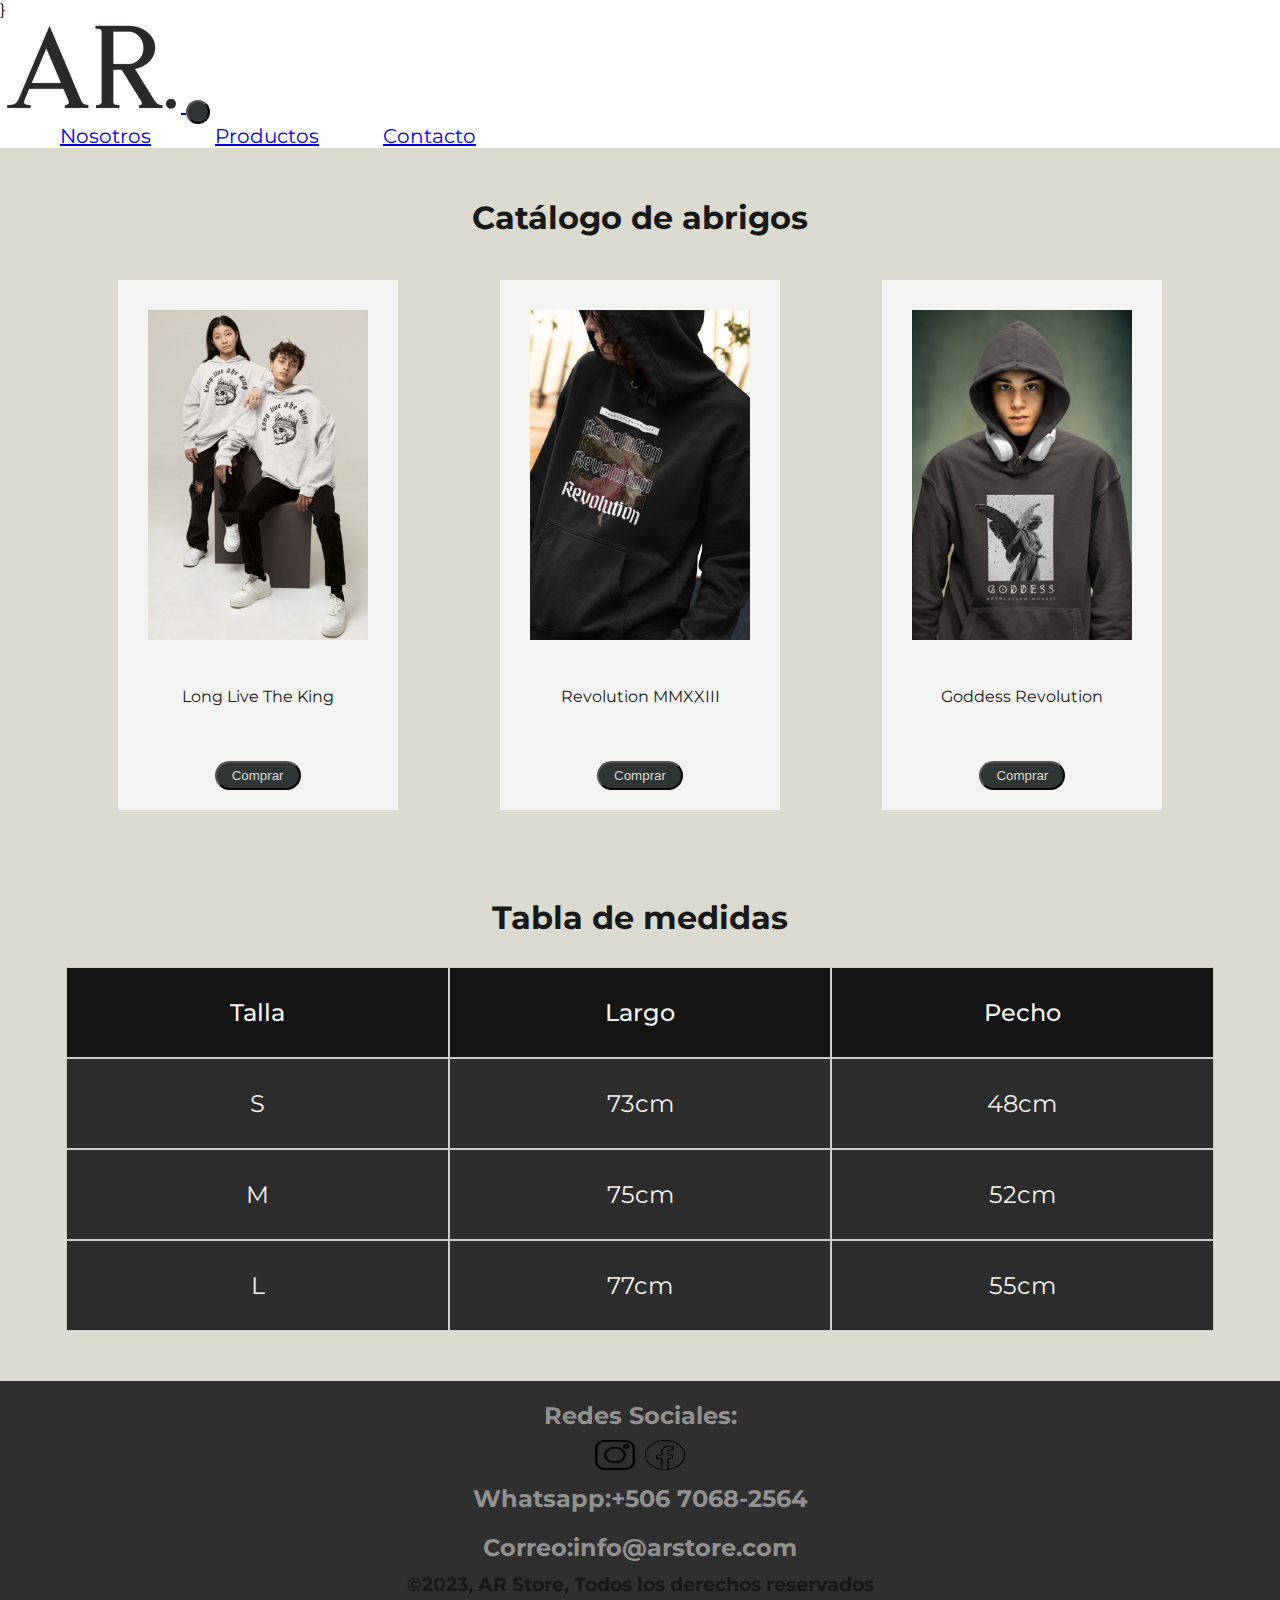
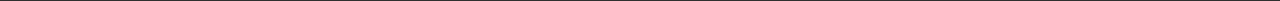
<file: html/pages/productos.html>
<!DOCTYPE html>
<html lang="en">
<head>
    <meta charset="UTF-8">
    <meta http-equiv="X-UA-Compatible" content="IE=edge">}
    <meta name="viewport" content="width=device-width, initial-scale=1.0">
    <meta name="description" content="Hecha un vistazo a nuesta exclusiva coleccion de abrigos y suéteres.">
    <meta name="keywords" content="Ropa, Tienda, Tienda Online, Abrigos, Hoodies, Suerter">
    <title>AR | Productos</title>
    <link rel="preconnect" href="https://fonts.googleapis.com">
    <link rel="preconnect" href="https://fonts.gstatic.com" crossorigin>
    <link href="https://fonts.googleapis.com/css2?family=Montserrat:wght@200;400;600&display=swap" rel="stylesheet">
    <link href="https://cdn.jsdelivr.net/npm/bootstrap@5.3.0-alpha1/dist/css/bootstrap.min.css" rel="stylesheet" integrity="sha384-GLhlTQ8iRABdZLl6O3oVMWSktQOp6b7In1Zl3/Jr59b6EGGoI1aFkw7cmDA6j6gD" crossorigin="anonymous">
    <link rel="stylesheet" href="../styles/styles.css">
</head>

<body>

    <!-- Menu Bootstrap -->
    <nav class="navbar sticky-top navbar-expand-lg bg-body-tertiary">
        <div class="container-fluid">
          <a class="navbar-brand" href="../index.html">
            <img src="../img/AR.png" alt="Logo">
          </a>
          <button class="navbar-toggler" type="button" data-bs-toggle="collapse" data-bs-target="#navbarNavAltMarkup" aria-controls="navbarNavAltMarkup" aria-expanded="false" aria-label="Toggle navigation">
            <span class="navbar-toggler-icon"></span>
          </button>
          <div class="collapse navbar-collapse" id="navbarNavAltMarkup">
            <div class="navbar-nav">
              <a class="nav-link" aria-current="page" href="nosotros.html">Nosotros</a>
              <a class="nav-link active" href="productos.html">Productos</a>
              <a class="nav-link" href="contacto.html">Contacto</a>
            </div>
          </div>
        </div>
      </nav>
    <!-- Menu Bootstrap -->
    
    <!-- Seccion  -->
    <section class="seccion-productos">
        <div class="contenido-productos">
            <!-- Titulo -->
            <h1>Catálogo de abrigos</h1>

            <div class="productos">
                <div class="producto contenedor-flex-column">
                    <img src="../img/image_1.png" alt="mockup1"> 
                    <span>Long Live The King</span>
                    <button>
                        <a href="contacto.html">Comprar</a>
                    </button>
                </div>
                
                <div class="producto contenedor-flex-column">   
                    <img src="../img/image_2.png" alt="mockup2"> 
                    <span>Revolution MMXXIII</span>
                    <button>
                        <a href="contacto.html">Comprar</a>
                    </button>
                </div>

                <div class="producto contenedor-flex-column">     
                    <img src="../img/image_3.png" alt="mockup3"> 
                    <span>Goddess Revolution </span>
                    <button>
                        <a href="contacto.html">Comprar</a>
                    </button>
                </div>
            </div>

            <!-- Tabla de tallas -->
            <h1>Tabla de medidas</h1>

            <div class="tabla-tallas">
                <div class="box titulo">Talla</div>
                <div class="box titulo">Largo</div>
                <div class="box titulo">Pecho</div>
                <div class="box">S</div>
                <div class="box">73cm</div>
                <div class="box">48cm</div>
                <div class="box">M</div>
                <div class="box">75cm</div>
                <div class="box">52cm</div>
                <div class="box">L</div>
                <div class="box">77cm</div>
                <div class="box">55cm</div>
            </div>
        </div>
    </section>
    <!-- Seccion -->

    <!-- Footer --> 
    <footer class="contenedor-flex-column">
        <h2>Redes Sociales:</h2>

        <div class="footer-icons">
            <a href="https://www.instagram.com/">
                <img src="../img/InstagramIcon.png" alt="InstagramIcon">
            </a>

            <a href="https://www.facebook.com/">
                <img src="../img/FacebookIcon.png" alt="FacebookIcon">
            </a>
        </div>

        <div class="footer-info contenedor-flex-column">
            <h4>Whatsapp:+506 7068-2564</h4>
            <h4>Correo:info@arstore.com</h4>
            <h3>©2023, AR Store, Todos los derechos reservados</h3>
        </div>
    </footer>
    <!-- Footer -->

    <script src="https://cdn.jsdelivr.net/npm/bootstrap@5.3.0-alpha1/dist/js/bootstrap.bundle.min.js" integrity="sha384-w76AqPfDkMBDXo30jS1Sgez6pr3x5MlQ1ZAGC+nuZB+EYdgRZgiwxhTBTkF7CXvN" crossorigin="anonymous"></script>

</body>

</html>
<!-- FIN -->
</file>
<file: styles/styles.css>
* {
  margin: 0;
  padding: 0;
}

body {
  left: 0;
  overflow-x: hidden;
  font-family: "Montserrat", sans-serif;
}

h1, h2, h3, h4, span, p {
  color: #181818;
}

button {
  margin-top: 30px;
  background-color: #2F3434;
  border-radius: 15px;
  padding: 10px;
}

button a {
  text-decoration: none;
  color: #dbdbcf;
}

.contenedor-flex-column {
  display: flex;
  flex-direction: column;
  justify-content: center;
  align-items: center;
}

.nav-link {
  margin-left: 60px;
  transform: scale(1);
  transition: transform 0.4s ease;
}
.nav-link:hover {
  transform: scale(1.2);
  transition: transform 0.4s ease;
}

.navbar a {
  font-size: 20px;
}

footer {
  padding: 10px 0 5px 0;
  background-color: #2F2F2F;
}
footer h4, footer h2 {
  margin: 10px 0 10px 0;
  font-size: 150%;
  text-decoration: none;
  color: #919191;
}
footer h3 {
  font-size: 120%;
  text-align: center;
}
footer .footer-icons {
  display: flex;
  justify-content: center;
  align-items: center;
}
footer .footer-icons img {
  padding: 0 5px;
  height: 30px;
  width: 40px;
}

.seccion-home {
  padding: 50px 0 50px 0;
  background-color: #dbdbcf;
}
.seccion-home h1 {
  text-align: center;
  margin-bottom: 30px;
}
.seccion-home .carousel {
  height: 600px;
  width: 400px;
}
.seccion-home span {
  font-size: 150%;
  text-align: center;
}
.seccion-home .contenido-home-cta {
  margin-top: 30px;
}
.seccion-home .contenido-home-cta a {
  margin-top: 30px;
  border-radius: 15px;
  background-color: #2F3434;
  color: white;
  padding: 10px 30px 10px 30px;
  text-decoration: none;
}

.contenido-nosotros {
  display: flex;
  flex-direction: row;
  justify-content: center;
  align-items: center;
  background-color: #dbdbcf;
  padding: 100px 200px 100px 200px;
}
.contenido-nosotros .contenido-nosotros-txt {
  width: 50%;
  padding: 0 50px 0 50px;
  text-align: justify;
}
.contenido-nosotros .contenido-nosotros-img {
  width: 50%;
  transform: scale(1);
  transition: transform 0.4s ease;
}
.contenido-nosotros .contenido-nosotros-img img {
  height: 100%;
  width: 100%;
}
.contenido-nosotros .contenido-nosotros-img:hover {
  transform: scale(1.2);
  transition: transform 0.4s ease;
}

@media screen and (max-width: 850px) {
  .contenido-nosotros {
    flex-direction: column;
    padding: 50px;
  }
  .contenido-nosotros .contenido-nosotros-img {
    margin-top: 50px;
    width: 90%;
  }
  .contenido-nosotros .contenido-nosotros-txt {
    width: 100%;
    padding: 0;
  }
}
.seccion-productos {
  display: flex;
  flex-direction: column;
  justify-content: center;
  align-items: center;
  background-color: #dbdbcf;
}
.seccion-productos h1 {
  margin: 50px 0 30px 0;
  text-align: center;
}
.seccion-productos .productos {
  display: flex;
  flex-direction: row;
  justify-content: center;
}
.seccion-productos .productos .producto {
  background-color: #f3f3f1;
  margin: 1vw 4vw 3vw 4vw;
}
.seccion-productos .productos .producto img {
  width: 220px;
  margin: 30px;
  transform: scale(1);
  transition: transform 0.4s ease;
}
.seccion-productos .productos .producto img:hover {
  transform: scale(1.1);
  transition: transform 0.4s ease;
}
.seccion-productos .productos .producto span {
  text-align: center;
  margin: 6% auto 9% auto;
}
.seccion-productos .productos .producto a {
  margin-bottom: 30px;
  border-radius: 15px;
  background-color: #2F3434;
  color: white;
  padding: 10px 30px 10px 30px;
  text-decoration: none;
}
.seccion-productos .tabla-tallas {
  display: grid;
  grid-template-columns: repeat(3, 1fr);
  grid-template-rows: repeat(4, 1fr);
  margin-bottom: 50px;
  text-align: center;
  align-items: center;
  background-color: #242424;
}
.seccion-productos .tabla-tallas .box {
  text-align: center;
  font-size: 150%;
  color: #f3f3f1;
  padding: 30px;
  border: 1px solid #ccc;
}
.seccion-productos .tabla-tallas .titulo {
  background-color: #141414;
  font-weight: 500;
}
@media screen and (max-width: 1080px) {
  .seccion-productos .productos {
    flex-direction: column;
  }
  .seccion-productos .tabla-tallas {
    margin: 50px 0 50px 0;
  }
}

.seccion-contacto {
  height: 650px;
  background-color: #dbdbcf;
}
.seccion-contacto form {
  display: flex;
  flex-direction: column;
  margin-bottom: 30px;
}
.seccion-contacto form div {
  margin-top: 15px;
}
.seccion-contacto a {
  margin: 30px;
  border-radius: 15px;
  background-color: #2F3434;
  color: white;
  padding: 10px 30px 10px 30px;
  text-decoration: none;
}

.seccion-envio {
  height: 600px;
  background-color: #dbdbcf;
  padding-top: 100px;
}
.seccion-envio h1 {
  font-size: 250%;
  text-align: center;
}
.seccion-envio h2 {
  text-align: center;
  font-size: 150%;
}
.seccion-envio h3 {
  margin: 20px;
  font-size: 400%;
  text-align: center;
  color: #478138;
}
@media screen and (max-width: 1080px) {
  .seccion-envio .contenido-envio {
    padding-top: 50px;
  }
}/*# sourceMappingURL=styles.css.map */
</file>
<file: html/styles/styles.css>
* {
  margin: 0;
  padding: 0;
}

body {
  left: 0;
  overflow-x: hidden;
  font-family: "Montserrat", sans-serif;
}

h1, h2, h3, h4, span, p {
  color: #181818;
}

button {
  margin-top: 30px;
  background-color: #2F3434;
  border-radius: 15px;
  padding: 10px;
}

button a {
  text-decoration: none;
  color: #dbdbcf;
}

.contenedor-flex-column {
  display: flex;
  flex-direction: column;
  justify-content: center;
  align-items: center;
}

.nav-link {
  margin-left: 60px;
  transform: scale(1);
  transition: transform 0.4s ease;
}
.nav-link:hover {
  transform: scale(1.2);
  transition: transform 0.4s ease;
}

.navbar a {
  font-size: 20px;
}

footer {
  padding: 10px 0 5px 0;
  background-color: #2F2F2F;
}
footer h4, footer h2 {
  margin: 10px 0 10px 0;
  font-size: 150%;
  text-decoration: none;
  color: #919191;
}
footer h3 {
  font-size: 120%;
  text-align: center;
}
footer .footer-icons {
  display: flex;
  justify-content: center;
  align-items: center;
}
footer .footer-icons img {
  padding: 0 5px;
  height: 30px;
  width: 40px;
}

.seccion-home {
  padding: 50px 0 50px 0;
  background-color: #dbdbcf;
}
.seccion-home h1 {
  text-align: center;
  margin-bottom: 30px;
}
.seccion-home .carousel {
  height: 600px;
  width: 400px;
}
.seccion-home span {
  font-size: 150%;
  text-align: center;
}
.seccion-home .contenido-home-cta {
  margin-top: 30px;
}
.seccion-home .contenido-home-cta button {
  margin-top: 30px;
  border-radius: 15px;
}

.contenido-nosotros {
  display: flex;
  flex-direction: row;
  justify-content: center;
  align-items: center;
  background-color: #dbdbcf;
  padding: 100px 200px 100px 200px;
}
.contenido-nosotros .contenido-nosotros-txt {
  width: 50%;
  padding: 0 50px 0 50px;
  text-align: justify;
}
.contenido-nosotros .contenido-nosotros-img {
  width: 50%;
  transform: scale(1);
  transition: transform 0.4s ease;
}
.contenido-nosotros .contenido-nosotros-img img {
  height: 100%;
  width: 100%;
}
.contenido-nosotros .contenido-nosotros-img:hover {
  transform: scale(1.2);
  transition: transform 0.4s ease;
}

@media screen and (max-width: 850px) {
  .contenido-nosotros {
    flex-direction: column;
    padding: 50px;
  }
  .contenido-nosotros .contenido-nosotros-img {
    margin-top: 50px;
    width: 90%;
  }
  .contenido-nosotros .contenido-nosotros-txt {
    width: 100%;
    padding: 0;
  }
}
.seccion-productos {
  display: flex;
  flex-direction: column;
  justify-content: center;
  align-items: center;
  background-color: #dbdbcf;
}
.seccion-productos h1 {
  margin: 50px 0 30px 0;
  text-align: center;
}
.seccion-productos .productos {
  display: flex;
  flex-direction: row;
  justify-content: center;
}
.seccion-productos .productos .producto {
  background-color: #f3f3f1;
  margin: 1vw 4vw 3vw 4vw;
}
.seccion-productos .productos .producto img {
  width: 220px;
  margin: 30px;
  transform: scale(1);
  transition: transform 0.4s ease;
}
.seccion-productos .productos .producto img:hover {
  transform: scale(1.1);
  transition: transform 0.4s ease;
}
.seccion-productos .productos .producto span {
  text-align: center;
  margin: 6% auto 9% auto;
}
.seccion-productos .productos .producto button {
  margin-bottom: 20px;
  padding: 5px 15px;
}
.seccion-productos .productos .producto button a {
  text-decoration: none;
}
.seccion-productos .tabla-tallas {
  display: grid;
  grid-template-columns: repeat(3, 1fr);
  grid-template-rows: repeat(4, 1fr);
  margin-bottom: 50px;
  text-align: center;
  align-items: center;
  background-color: #2c2c2c;
}
.seccion-productos .tabla-tallas .box {
  text-align: center;
  font-size: 150%;
  color: #f3f3f1;
  padding: 30px;
  border: 1px solid #ccc;
}
.seccion-productos .tabla-tallas .titulo {
  background-color: #141414;
  font-weight: 500;
}
@media screen and (max-width: 1080px) {
  .seccion-productos .productos {
    flex-direction: column;
  }
  .seccion-productos .tabla-tallas {
    margin: 50px 0 50px 0;
  }
}

.seccion-contacto {
  height: 650px;
  background-color: #dbdbcf;
}
.seccion-contacto form {
  display: flex;
  flex-direction: column;
}
.seccion-contacto form div {
  margin-top: 15px;
}
.seccion-contacto button {
  margin-top: 15px;
  padding: 5px 15px 5px 15px;
}
.seccion-contacto button a {
  text-decoration: none;
}

.seccion-envio {
  height: 600px;
  background-color: #dbdbcf;
  padding-top: 100px;
}
.seccion-envio h1 {
  font-size: 250%;
  text-align: center;
}
.seccion-envio h2 {
  text-align: center;
  font-size: 150%;
}
.seccion-envio h3 {
  margin: 20px;
  font-size: 400%;
  text-align: center;
  color: #478138;
}
@media screen and (max-width: 1080px) {
  .seccion-envio .contenido-envio {
    padding-top: 50px;
  }
}/*# sourceMappingURL=styles.css.map */
</file>
